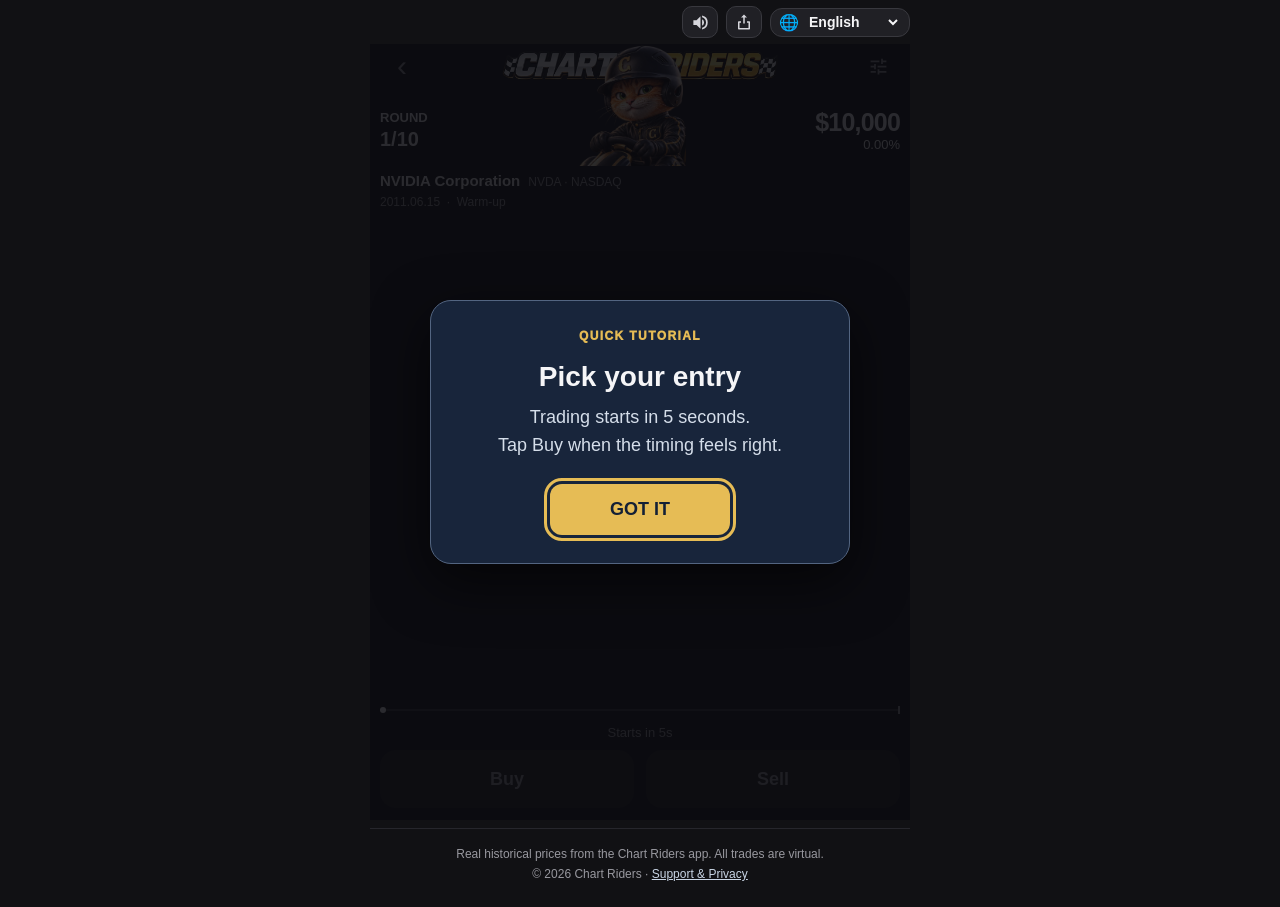
<file: index.html>
<!doctype html>
<html lang="en">
<head>
<meta charset="UTF-8">
<meta name="viewport" content="width=device-width,initial-scale=1,viewport-fit=cover">
<meta name="theme-color" content="#111114">
<meta name="build" content="3.8">
<title>Are you a born trader? | Chart Riders</title>
<meta name="description" content="Real historical charts. 6-second trades. Your tier card lives in the app.">
<meta property="og:type" content="website">
<meta property="og:site_name" content="Chart Riders">
<meta property="og:title" content="Are you a born trader?">
<meta property="og:description" content="Real historical charts. 6-second trades. Your tier card lives in the app.">
<meta property="og:url" content="https://jojo-kwon.github.io/chart-riders/">
<meta property="og:locale" content="en_US">
<meta property="og:image" content="https://jojo-kwon.github.io/chart-riders/og-en.jpg">
<meta property="og:image:width" content="1200"><meta property="og:image:height" content="630">
<meta name="twitter:title" content="Are you a born trader?">
<meta name="twitter:card" content="summary_large_image">
<meta name="twitter:image" content="https://jojo-kwon.github.io/chart-riders/og-en.jpg">
<link rel="alternate" hreflang="en" href="https://jojo-kwon.github.io/chart-riders/">
<link rel="alternate" hreflang="ko" href="https://jojo-kwon.github.io/chart-riders/ko.html">
<link rel="alternate" hreflang="ja" href="https://jojo-kwon.github.io/chart-riders/ja.html">
<link rel="alternate" hreflang="fr" href="https://jojo-kwon.github.io/chart-riders/fr.html">
<link rel="alternate" hreflang="es" href="https://jojo-kwon.github.io/chart-riders/es.html">
<link rel="alternate" hreflang="zh" href="https://jojo-kwon.github.io/chart-riders/zh.html">
<link rel="alternate" hreflang="x-default" href="https://jojo-kwon.github.io/chart-riders/">
<link rel="icon" type="image/png" sizes="32x32" href="favicon-32.png">
<link rel="apple-touch-icon" href="apple-touch-icon.png">
<link rel="preload" as="image" href="ready_closeup.webp">
<!-- Google Analytics 4. No cookie banner: visitors in the EEA, UK and Switzerland get cookieless pings only. -->
<script>
window.dataLayer=window.dataLayer||[];function gtag(){dataLayer.push(arguments);}
gtag('consent','default',{analytics_storage:'denied',ad_storage:'denied',ad_user_data:'denied',ad_personalization:'denied',
 region:['AT','BE','BG','HR','CY','CZ','DK','EE','FI','FR','DE','GR','HU','IE','IT','LV','LT','LU','MT','NL','PL','PT','RO','SK','SI','ES','SE','IS','LI','NO','GB','CH']});
gtag('consent','default',{analytics_storage:'granted',ad_storage:'denied',ad_user_data:'denied',ad_personalization:'denied'});
gtag('js',new Date());gtag('config','G-9KHX1WZWRC',{allow_google_signals:false,allow_ad_personalization_signals:false});
</script>
<script async src="https://www.googletagmanager.com/gtag/js?id=G-9KHX1WZWRC"></script>
<link rel="stylesheet" href="style.css?v=3.8">
</head>
<body>
<div class="site">
 <header class="top">
  <h1 id="headline" class="sr-only">Think You Can <em>Beat the Market?</em></h1>
  <button id="soundToggle" class="link-share" type="button" aria-label="Sound" aria-pressed="true"><svg id="soundOn" viewBox="0 0 24 24" width="19" height="19" aria-hidden="true"><path fill="currentColor" d="M3 9v6h4l5 5V4L7 9H3zm13.5 3A4.5 4.5 0 0 0 14 8v8a4.5 4.5 0 0 0 2.5-4zM14 3.2v2.1a7 7 0 0 1 0 13.4v2.1a9 9 0 0 0 0-17.6z"/></svg><svg id="soundOff" class="hide" viewBox="0 0 24 24" width="19" height="19" aria-hidden="true"><path fill="currentColor" d="M16.5 12A4.5 4.5 0 0 0 14 8v2.2l2.45 2.45c.03-.2.05-.42.05-.65zM19 12c0 .94-.2 1.82-.54 2.64l1.51 1.51A8.8 8.8 0 0 0 21 12a9 9 0 0 0-7-8.8v2.1A7 7 0 0 1 19 12zM4.27 3 3 4.27 7.73 9H3v6h4l5 5v-6.73l4.25 4.25c-.67.52-1.42.93-2.25 1.18v2.1a9 9 0 0 0 3.69-1.81L19.73 21 21 19.73l-9-9L4.27 3zM12 4 9.91 6.09 12 8.18V4z"/></svg></button>
  <button id="linkShare" class="link-share" type="button" aria-label="Share link"><svg viewBox="0 0 24 24" width="18" height="18" aria-hidden="true"><path fill="currentColor" d="M12 2l4 4h-3v8h-2V6H8l4-4zm-7 9h3v2H6v7h12v-7h-2v-2h3a1 1 0 0 1 1 1v9a1 1 0 0 1-1 1H5a1 1 0 0 1-1-1v-9a1 1 0 0 1 1-1z"/></svg></button>
  <div class="language"><label for="lang" aria-hidden="true">🌐</label>
   <select id="lang" aria-label="Language"><option value="en">English</option><option value="ko">한국어</option><option value="ja">日本語</option><option value="fr">Français</option><option value="es">Español</option><option value="zh">繁體中文</option></select>
  </div>
 </header>

 <main>
  <!-- Game: ported from the iOS game screen (lib/main.dart) -->
  <section class="game" aria-label="Chart Riders demo">
   <div class="header">
    <div class="logo-row">
     <span class="deco" aria-hidden="true">‹</span>
     <img class="game-logo" src="chart_riders_header_logo.webp" alt="Chart Riders" width="1024" height="125">
     <span class="deco" aria-hidden="true"><svg viewBox="0 0 24 24" width="21" height="21"><path fill="currentColor" d="M3 17v2h6v-2H3zM3 5v2h10V5H3zm10 16v-2h8v-2h-8v-2h-2v6h2zM7 9v2H3v2h4v2h2V9H7zm14 4v-2H11v2h10zm-6-4h2V7h4V5h-4V3h-2v6z"/></svg></span>
    </div>
    <div class="hud-row">
     <div class="hud-round"><small id="roundLabel">ROUND</small><strong>1/10</strong></div>
     <div class="hud-balance"><strong id="nativeBalance">$10,000</strong><span id="nativeReturn">0.00%</span></div>
    </div>
    <img id="rider" class="rider" src="ready_closeup.webp" alt="" width="600" height="650">
   </div>
   <div class="stock-line"><span id="stockName" class="stock-name">—</span><span id="stockMeta" class="stock-meta"></span></div>
   <div id="dateLine" class="date-line">—</div>
   <div class="chart"><canvas id="chart" role="img" aria-label="Candlestick chart"></canvas></div>
   <div class="track" aria-hidden="true"><i class="track-base"></i><i id="trackFill" class="track-fill"></i><i class="track-flag"></i><i id="trackDot" class="track-dot"></i></div>
   <div id="status" class="status">—</div>
   <div class="actions">
    <div id="tradeRow" class="trade-row">
     <button id="buy" class="action buy" disabled data-t="buy">Buy</button>
     <button id="sell" class="action sell" disabled data-t="sell">Sell</button>
    </div>
    <button id="nextBtn" class="action next hide" data-t="viewResults">View Results</button>
   </div>

   <!-- finish card + falling emoji (pointer-transparent, chart keeps running behind after a manual sell) -->
   <div id="finish" class="finish hide" aria-live="polite">
    <div id="emoji" class="emoji-field"></div>
    <div id="finishCard" class="finish-card">
     <div id="finishLabel" class="finish-label"></div>
     <div id="finishAmount" class="finish-amount"></div>
     <div id="finishPct" class="finish-pct"></div>
     <div id="finishBalance" class="finish-balance"></div>
     <div id="finishNote" class="finish-note hide"></div>
    </div>
   </div>

   <!-- pause (tab hidden / app switched) -->
   <div id="pauseOverlay" class="pause hide">
    <div class="pause-card" role="dialog" aria-modal="true" aria-labelledby="pauseTitle">
     <svg viewBox="0 0 24 24" width="30" height="30" aria-hidden="true"><path fill="currentColor" d="M6 19h4V5H6v14zm8-14v14h4V5h-4z"/></svg>
     <h3 id="pauseTitle" data-t="paused">Paused</h3>
     <p data-t="pauseBody">Your position and race timing are frozen.</p>
     <button id="resume" class="resume" data-t="resume">Resume</button>
    </div>
   </div>

   <!-- web tutorial -->
   <div id="overlay" class="overlay hide">
    <div class="dialog" role="dialog" aria-modal="true" aria-labelledby="modalTitle">
     <div class="dialog-pill" data-t="tutorial">QUICK TUTORIAL</div>
     <h3 id="modalTitle"></h3>
     <p id="modalMessage"></p>
     <button id="advance" class="primary"></button>
    </div>
   </div>
  </section>

  <!-- Result: brag card → hidden IQ → install / challenge a friend -->
  <section id="result" class="result hide" aria-live="polite">
   <div class="r-hero">
    <img class="r-logo heartbeat" src="chart_riders_header_logo.webp?v=3.8" alt="Chart Riders" width="1024" height="125">
    <img id="resultRider" class="r-rider" src="ready_closeup.webp?v=3.8" alt="" width="600" height="650">
   </div>
   <div id="verdict" class="verdict"></div>
   <div id="resultPercent" class="result-percent">+0.00%</div>
   <div class="r-money"><span id="resultBalance">$10,000</span><span id="resultPnl" class="r-pnl"></span></div>

   <div class="r-card">
    <div class="r-card-head"><b id="rStock"></b><span id="rPeriod"></span></div>
    <div class="r-chart"><canvas id="miniChart" role="img" aria-label="Round chart"></canvas></div>
    <div class="r-stats"><span><small data-t="holdLabel">Buy &amp; hold</small> <b id="rHold">—</b></span><span><small data-t="bestLabel">Perfect timing</small> <b id="rBest">—</b></span></div>
   </div>

   <div class="cards" aria-label="Trading card tiers">
    <div class="cards-head"><b data-t="cardTitle">Your Trading Card</b><span data-t="cardSub">26 tiers. Finish 10 rounds in the app to get yours.</span></div>
    <div id="cardFan" class="card-fan"></div>
   </div>

   <div class="download">
    <div id="storeButtons" class="store-buttons">
     <a id="iosLink" class="store" href="#" aria-label="Download on the App Store">
      <svg class="store-icon" viewBox="0 0 24 24" aria-hidden="true"><path fill="currentColor" d="M12.152 6.896c-.948 0-2.415-1.078-3.96-1.04-2.04.027-3.91 1.183-4.961 3.014-2.117 3.675-.546 9.103 1.519 12.09 1.013 1.454 2.208 3.09 3.792 3.039 1.52-.065 2.09-.987 3.935-.987 1.831 0 2.35.987 3.96.948 1.637-.026 2.676-1.48 3.676-2.948 1.156-1.688 1.636-3.325 1.662-3.415-.039-.013-3.182-1.221-3.22-4.857-.026-3.04 2.48-4.494 2.597-4.559-1.429-2.09-3.623-2.324-4.39-2.376-2-.156-3.675 1.09-4.61 1.09zM15.53 3.83c.843-1.012 1.4-2.427 1.245-3.83-1.207.052-2.662.805-3.532 1.818-.78.896-1.454 2.338-1.273 3.714 1.338.104 2.715-.688 3.559-1.701"/></svg>
      <span class="store-text"><small data-t="cardCta">Get my card in the app</small><b>App Store</b></span>
     </a>
     <a id="androidLink" class="store" href="#" aria-label="Get it on Google Play">
      <svg class="store-icon" viewBox="0 0 24 24" aria-hidden="true"><path fill="currentColor" d="M6 3.6c0-1.1 1.2-1.8 2.2-1.2l13 8.4c.9.6.9 1.9 0 2.4l-13 8.4C7.2 22.2 6 21.5 6 20.4z"/></svg>
      <span class="store-text"><small data-t="cardCta">Get my card in the app</small><b>Google Play</b></span>
     </a>
    </div>
    <p id="storeNotice" class="notice hide" data-t="storeNotice">Store link is not ready yet.</p>
    <div class="after-actions">
     <button id="share" class="share-btn" type="button">
      <svg viewBox="0 0 24 24" width="22" height="22" aria-hidden="true"><path fill="currentColor" d="M12 2l4 4h-3v8h-2V6H8l4-4zm-7 9h3v2H6v7h12v-7h-2v-2h3a1 1 0 0 1 1 1v9a1 1 0 0 1-1 1H5a1 1 0 0 1-1-1v-9a1 1 0 0 1 1-1z"/></svg>
      <span data-t="challenge">Challenge a friend</span>
     </button>
     <button id="replay" class="ghost" type="button" data-t="replay">PLAY AGAIN</button>
    </div>
   </div>
  </section>
 </main>

 <footer class="footer">
  <p data-t="disclaimer">Real historical prices from the Chart Riders app. All trades are virtual.</p>
  <p>© 2026 Chart Riders · <a id="supportLink" href="#" data-t="support">Support &amp; Privacy</a></p>
 </footer>
</div>
<div id="toast" class="toast" role="status" aria-live="polite"></div>
<script src="historical-data.js?v=3.8"></script>
<script src="i18n.js?v=3.8"></script>
<script src="config.js?v=3.8"></script>
<script src="sound.js?v=3.8"></script>
<script src="chart.js?v=3.8"></script>
<script src="app.js?v=3.8"></script>
</body>
</html>
</file>
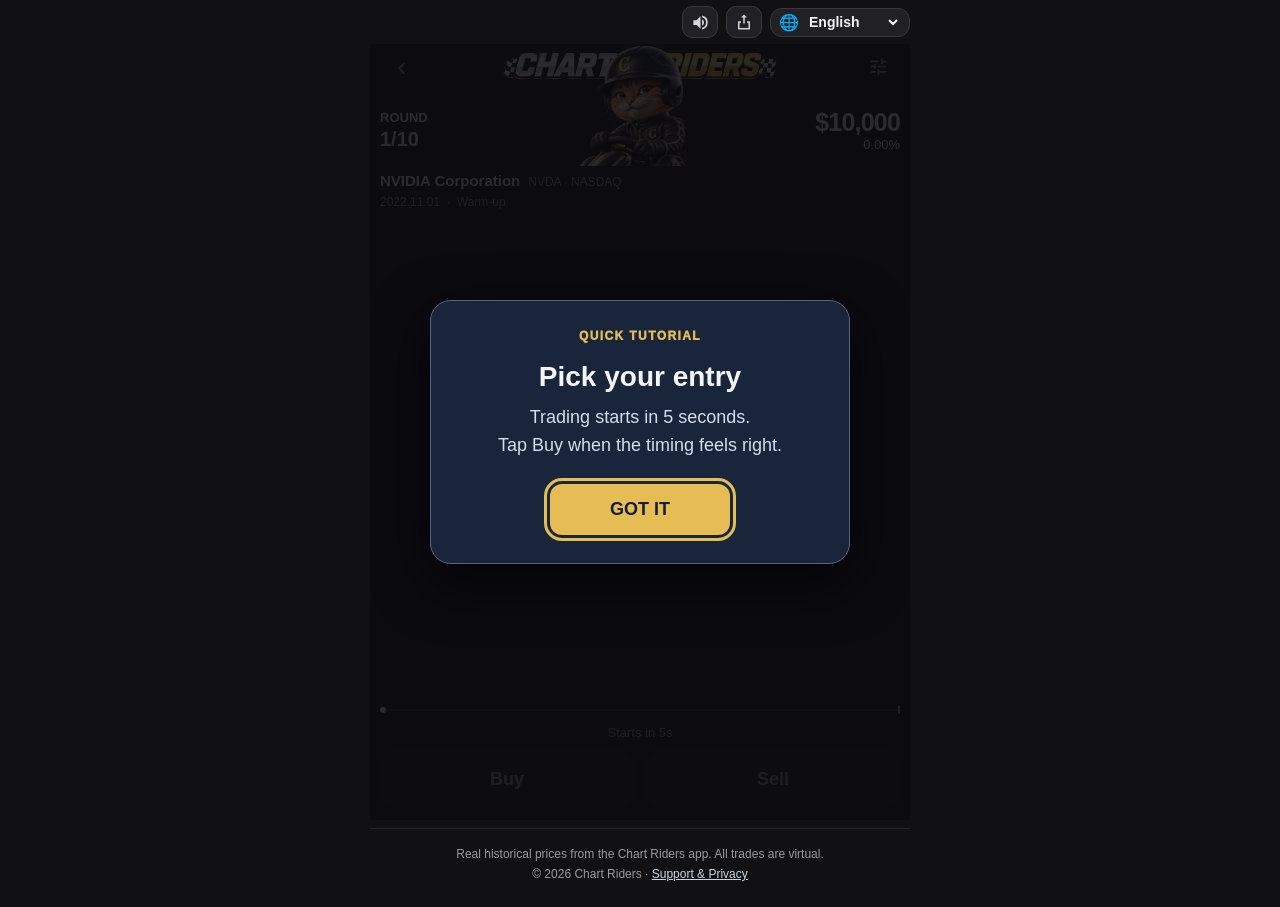
<file: es.html>
<!doctype html>
<html lang="es">
<head>
<meta charset="UTF-8">
<meta name="viewport" content="width=device-width,initial-scale=1,viewport-fit=cover">
<meta name="theme-color" content="#111114">
<meta name="build" content="3.8">
<title>¿Naciste para el trading? | Chart Riders</title>
<meta name="description" content="Gráficos históricos reales. Trades de 6 segundos. Tu carta de nivel está en la app.">
<meta property="og:type" content="website">
<meta property="og:site_name" content="Chart Riders">
<meta property="og:title" content="¿Naciste para el trading?">
<meta property="og:description" content="Gráficos históricos reales. Trades de 6 segundos. Tu carta de nivel está en la app.">
<meta property="og:url" content="https://jojo-kwon.github.io/chart-riders/es.html">
<meta property="og:locale" content="es_ES">
<meta property="og:image" content="https://jojo-kwon.github.io/chart-riders/og-es.jpg">
<meta property="og:image:width" content="1200"><meta property="og:image:height" content="630">
<meta name="twitter:title" content="¿Naciste para el trading?">
<meta name="twitter:card" content="summary_large_image">
<meta name="twitter:image" content="https://jojo-kwon.github.io/chart-riders/og-es.jpg">
<link rel="alternate" hreflang="en" href="https://jojo-kwon.github.io/chart-riders/">
<link rel="alternate" hreflang="ko" href="https://jojo-kwon.github.io/chart-riders/ko.html">
<link rel="alternate" hreflang="ja" href="https://jojo-kwon.github.io/chart-riders/ja.html">
<link rel="alternate" hreflang="fr" href="https://jojo-kwon.github.io/chart-riders/fr.html">
<link rel="alternate" hreflang="es" href="https://jojo-kwon.github.io/chart-riders/es.html">
<link rel="alternate" hreflang="zh" href="https://jojo-kwon.github.io/chart-riders/zh.html">
<link rel="alternate" hreflang="x-default" href="https://jojo-kwon.github.io/chart-riders/">
<link rel="icon" type="image/png" sizes="32x32" href="favicon-32.png">
<link rel="apple-touch-icon" href="apple-touch-icon.png">
<link rel="preload" as="image" href="ready_closeup.webp">
<!-- Google Analytics 4. No cookie banner: visitors in the EEA, UK and Switzerland get cookieless pings only. -->
<script>
window.dataLayer=window.dataLayer||[];function gtag(){dataLayer.push(arguments);}
gtag('consent','default',{analytics_storage:'denied',ad_storage:'denied',ad_user_data:'denied',ad_personalization:'denied',
 region:['AT','BE','BG','HR','CY','CZ','DK','EE','FI','FR','DE','GR','HU','IE','IT','LV','LT','LU','MT','NL','PL','PT','RO','SK','SI','ES','SE','IS','LI','NO','GB','CH']});
gtag('consent','default',{analytics_storage:'granted',ad_storage:'denied',ad_user_data:'denied',ad_personalization:'denied'});
gtag('js',new Date());gtag('config','G-9KHX1WZWRC',{allow_google_signals:false,allow_ad_personalization_signals:false});
</script>
<script async src="https://www.googletagmanager.com/gtag/js?id=G-9KHX1WZWRC"></script>
<link rel="stylesheet" href="style.css?v=3.8">
</head>
<body>
<div class="site">
 <header class="top">
  <h1 id="headline" class="sr-only">Think You Can <em>Beat the Market?</em></h1>
  <button id="soundToggle" class="link-share" type="button" aria-label="Sound" aria-pressed="true"><svg id="soundOn" viewBox="0 0 24 24" width="19" height="19" aria-hidden="true"><path fill="currentColor" d="M3 9v6h4l5 5V4L7 9H3zm13.5 3A4.5 4.5 0 0 0 14 8v8a4.5 4.5 0 0 0 2.5-4zM14 3.2v2.1a7 7 0 0 1 0 13.4v2.1a9 9 0 0 0 0-17.6z"/></svg><svg id="soundOff" class="hide" viewBox="0 0 24 24" width="19" height="19" aria-hidden="true"><path fill="currentColor" d="M16.5 12A4.5 4.5 0 0 0 14 8v2.2l2.45 2.45c.03-.2.05-.42.05-.65zM19 12c0 .94-.2 1.82-.54 2.64l1.51 1.51A8.8 8.8 0 0 0 21 12a9 9 0 0 0-7-8.8v2.1A7 7 0 0 1 19 12zM4.27 3 3 4.27 7.73 9H3v6h4l5 5v-6.73l4.25 4.25c-.67.52-1.42.93-2.25 1.18v2.1a9 9 0 0 0 3.69-1.81L19.73 21 21 19.73l-9-9L4.27 3zM12 4 9.91 6.09 12 8.18V4z"/></svg></button>
  <button id="linkShare" class="link-share" type="button" aria-label="Share link"><svg viewBox="0 0 24 24" width="18" height="18" aria-hidden="true"><path fill="currentColor" d="M12 2l4 4h-3v8h-2V6H8l4-4zm-7 9h3v2H6v7h12v-7h-2v-2h3a1 1 0 0 1 1 1v9a1 1 0 0 1-1 1H5a1 1 0 0 1-1-1v-9a1 1 0 0 1 1-1z"/></svg></button>
  <div class="language"><label for="lang" aria-hidden="true">🌐</label>
   <select id="lang" aria-label="Language"><option value="en">English</option><option value="ko">한국어</option><option value="ja">日本語</option><option value="fr">Français</option><option value="es">Español</option><option value="zh">繁體中文</option></select>
  </div>
 </header>

 <main>
  <!-- Game: ported from the iOS game screen (lib/main.dart) -->
  <section class="game" aria-label="Chart Riders demo">
   <div class="header">
    <div class="logo-row">
     <span class="deco" aria-hidden="true">‹</span>
     <img class="game-logo" src="chart_riders_header_logo.webp" alt="Chart Riders" width="1024" height="125">
     <span class="deco" aria-hidden="true"><svg viewBox="0 0 24 24" width="21" height="21"><path fill="currentColor" d="M3 17v2h6v-2H3zM3 5v2h10V5H3zm10 16v-2h8v-2h-8v-2h-2v6h2zM7 9v2H3v2h4v2h2V9H7zm14 4v-2H11v2h10zm-6-4h2V7h4V5h-4V3h-2v6z"/></svg></span>
    </div>
    <div class="hud-row">
     <div class="hud-round"><small id="roundLabel">ROUND</small><strong>1/10</strong></div>
     <div class="hud-balance"><strong id="nativeBalance">$10,000</strong><span id="nativeReturn">0.00%</span></div>
    </div>
    <img id="rider" class="rider" src="ready_closeup.webp" alt="" width="600" height="650">
   </div>
   <div class="stock-line"><span id="stockName" class="stock-name">—</span><span id="stockMeta" class="stock-meta"></span></div>
   <div id="dateLine" class="date-line">—</div>
   <div class="chart"><canvas id="chart" role="img" aria-label="Candlestick chart"></canvas></div>
   <div class="track" aria-hidden="true"><i class="track-base"></i><i id="trackFill" class="track-fill"></i><i class="track-flag"></i><i id="trackDot" class="track-dot"></i></div>
   <div id="status" class="status">—</div>
   <div class="actions">
    <div id="tradeRow" class="trade-row">
     <button id="buy" class="action buy" disabled data-t="buy">Buy</button>
     <button id="sell" class="action sell" disabled data-t="sell">Sell</button>
    </div>
    <button id="nextBtn" class="action next hide" data-t="viewResults">View Results</button>
   </div>

   <!-- finish card + falling emoji (pointer-transparent, chart keeps running behind after a manual sell) -->
   <div id="finish" class="finish hide" aria-live="polite">
    <div id="emoji" class="emoji-field"></div>
    <div id="finishCard" class="finish-card">
     <div id="finishLabel" class="finish-label"></div>
     <div id="finishAmount" class="finish-amount"></div>
     <div id="finishPct" class="finish-pct"></div>
     <div id="finishBalance" class="finish-balance"></div>
     <div id="finishNote" class="finish-note hide"></div>
    </div>
   </div>

   <!-- pause (tab hidden / app switched) -->
   <div id="pauseOverlay" class="pause hide">
    <div class="pause-card" role="dialog" aria-modal="true" aria-labelledby="pauseTitle">
     <svg viewBox="0 0 24 24" width="30" height="30" aria-hidden="true"><path fill="currentColor" d="M6 19h4V5H6v14zm8-14v14h4V5h-4z"/></svg>
     <h3 id="pauseTitle" data-t="paused">Paused</h3>
     <p data-t="pauseBody">Your position and race timing are frozen.</p>
     <button id="resume" class="resume" data-t="resume">Resume</button>
    </div>
   </div>

   <!-- web tutorial -->
   <div id="overlay" class="overlay hide">
    <div class="dialog" role="dialog" aria-modal="true" aria-labelledby="modalTitle">
     <div class="dialog-pill" data-t="tutorial">QUICK TUTORIAL</div>
     <h3 id="modalTitle"></h3>
     <p id="modalMessage"></p>
     <button id="advance" class="primary"></button>
    </div>
   </div>
  </section>

  <!-- Result: brag card → hidden IQ → install / challenge a friend -->
  <section id="result" class="result hide" aria-live="polite">
   <div class="r-hero">
    <img class="r-logo heartbeat" src="chart_riders_header_logo.webp?v=3.8" alt="Chart Riders" width="1024" height="125">
    <img id="resultRider" class="r-rider" src="ready_closeup.webp?v=3.8" alt="" width="600" height="650">
   </div>
   <div id="verdict" class="verdict"></div>
   <div id="resultPercent" class="result-percent">+0.00%</div>
   <div class="r-money"><span id="resultBalance">$10,000</span><span id="resultPnl" class="r-pnl"></span></div>

   <div class="r-card">
    <div class="r-card-head"><b id="rStock"></b><span id="rPeriod"></span></div>
    <div class="r-chart"><canvas id="miniChart" role="img" aria-label="Round chart"></canvas></div>
    <div class="r-stats"><span><small data-t="holdLabel">Buy &amp; hold</small> <b id="rHold">—</b></span><span><small data-t="bestLabel">Perfect timing</small> <b id="rBest">—</b></span></div>
   </div>

   <div class="cards" aria-label="Trading card tiers">
    <div class="cards-head"><b data-t="cardTitle">Your Trading Card</b><span data-t="cardSub">26 tiers. Finish 10 rounds in the app to get yours.</span></div>
    <div id="cardFan" class="card-fan"></div>
   </div>

   <div class="download">
    <div id="storeButtons" class="store-buttons">
     <a id="iosLink" class="store" href="#" aria-label="Download on the App Store">
      <svg class="store-icon" viewBox="0 0 24 24" aria-hidden="true"><path fill="currentColor" d="M12.152 6.896c-.948 0-2.415-1.078-3.96-1.04-2.04.027-3.91 1.183-4.961 3.014-2.117 3.675-.546 9.103 1.519 12.09 1.013 1.454 2.208 3.09 3.792 3.039 1.52-.065 2.09-.987 3.935-.987 1.831 0 2.35.987 3.96.948 1.637-.026 2.676-1.48 3.676-2.948 1.156-1.688 1.636-3.325 1.662-3.415-.039-.013-3.182-1.221-3.22-4.857-.026-3.04 2.48-4.494 2.597-4.559-1.429-2.09-3.623-2.324-4.39-2.376-2-.156-3.675 1.09-4.61 1.09zM15.53 3.83c.843-1.012 1.4-2.427 1.245-3.83-1.207.052-2.662.805-3.532 1.818-.78.896-1.454 2.338-1.273 3.714 1.338.104 2.715-.688 3.559-1.701"/></svg>
      <span class="store-text"><small data-t="cardCta">Get my card in the app</small><b>App Store</b></span>
     </a>
     <a id="androidLink" class="store" href="#" aria-label="Get it on Google Play">
      <svg class="store-icon" viewBox="0 0 24 24" aria-hidden="true"><path fill="currentColor" d="M6 3.6c0-1.1 1.2-1.8 2.2-1.2l13 8.4c.9.6.9 1.9 0 2.4l-13 8.4C7.2 22.2 6 21.5 6 20.4z"/></svg>
      <span class="store-text"><small data-t="cardCta">Get my card in the app</small><b>Google Play</b></span>
     </a>
    </div>
    <p id="storeNotice" class="notice hide" data-t="storeNotice">Store link is not ready yet.</p>
    <div class="after-actions">
     <button id="share" class="share-btn" type="button">
      <svg viewBox="0 0 24 24" width="22" height="22" aria-hidden="true"><path fill="currentColor" d="M12 2l4 4h-3v8h-2V6H8l4-4zm-7 9h3v2H6v7h12v-7h-2v-2h3a1 1 0 0 1 1 1v9a1 1 0 0 1-1 1H5a1 1 0 0 1-1-1v-9a1 1 0 0 1 1-1z"/></svg>
      <span data-t="challenge">Challenge a friend</span>
     </button>
     <button id="replay" class="ghost" type="button" data-t="replay">PLAY AGAIN</button>
    </div>
   </div>
  </section>
 </main>

 <footer class="footer">
  <p data-t="disclaimer">Real historical prices from the Chart Riders app. All trades are virtual.</p>
  <p>© 2026 Chart Riders · <a id="supportLink" href="#" data-t="support">Support &amp; Privacy</a></p>
 </footer>
</div>
<div id="toast" class="toast" role="status" aria-live="polite"></div>
<script src="historical-data.js?v=3.8"></script>
<script src="i18n.js?v=3.8"></script>
<script src="config.js?v=3.8"></script>
<script src="sound.js?v=3.8"></script>
<script src="chart.js?v=3.8"></script>
<script src="app.js?v=3.8"></script>
</body>
</html>
</file>
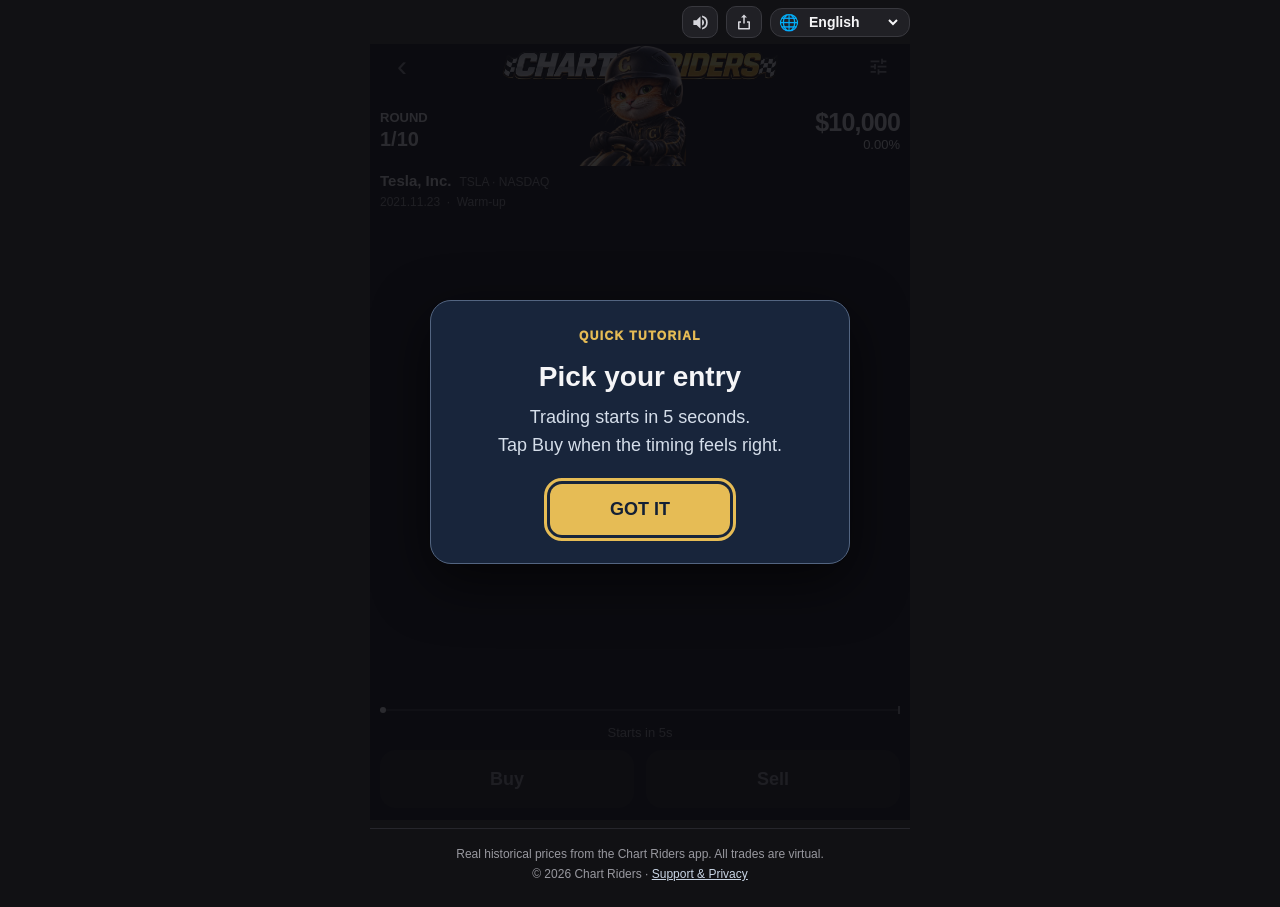
<file: fr.html>
<!doctype html>
<html lang="fr">
<head>
<meta charset="UTF-8">
<meta name="viewport" content="width=device-width,initial-scale=1,viewport-fit=cover">
<meta name="theme-color" content="#111114">
<meta name="build" content="3.8">
<title>Es-tu un trader né ? | Chart Riders</title>
<meta name="description" content="De vrais graphiques historiques. Des trades de 6 secondes. Ta carte de rang t’attend dans l’app.">
<meta property="og:type" content="website">
<meta property="og:site_name" content="Chart Riders">
<meta property="og:title" content="Es-tu un trader né ?">
<meta property="og:description" content="De vrais graphiques historiques. Des trades de 6 secondes. Ta carte de rang t’attend dans l’app.">
<meta property="og:url" content="https://jojo-kwon.github.io/chart-riders/fr.html">
<meta property="og:locale" content="fr_FR">
<meta property="og:image" content="https://jojo-kwon.github.io/chart-riders/og-fr.jpg">
<meta property="og:image:width" content="1200"><meta property="og:image:height" content="630">
<meta name="twitter:title" content="Es-tu un trader né ?">
<meta name="twitter:card" content="summary_large_image">
<meta name="twitter:image" content="https://jojo-kwon.github.io/chart-riders/og-fr.jpg">
<link rel="alternate" hreflang="en" href="https://jojo-kwon.github.io/chart-riders/">
<link rel="alternate" hreflang="ko" href="https://jojo-kwon.github.io/chart-riders/ko.html">
<link rel="alternate" hreflang="ja" href="https://jojo-kwon.github.io/chart-riders/ja.html">
<link rel="alternate" hreflang="fr" href="https://jojo-kwon.github.io/chart-riders/fr.html">
<link rel="alternate" hreflang="es" href="https://jojo-kwon.github.io/chart-riders/es.html">
<link rel="alternate" hreflang="zh" href="https://jojo-kwon.github.io/chart-riders/zh.html">
<link rel="alternate" hreflang="x-default" href="https://jojo-kwon.github.io/chart-riders/">
<link rel="icon" type="image/png" sizes="32x32" href="favicon-32.png">
<link rel="apple-touch-icon" href="apple-touch-icon.png">
<link rel="preload" as="image" href="ready_closeup.webp">
<!-- Google Analytics 4. No cookie banner: visitors in the EEA, UK and Switzerland get cookieless pings only. -->
<script>
window.dataLayer=window.dataLayer||[];function gtag(){dataLayer.push(arguments);}
gtag('consent','default',{analytics_storage:'denied',ad_storage:'denied',ad_user_data:'denied',ad_personalization:'denied',
 region:['AT','BE','BG','HR','CY','CZ','DK','EE','FI','FR','DE','GR','HU','IE','IT','LV','LT','LU','MT','NL','PL','PT','RO','SK','SI','ES','SE','IS','LI','NO','GB','CH']});
gtag('consent','default',{analytics_storage:'granted',ad_storage:'denied',ad_user_data:'denied',ad_personalization:'denied'});
gtag('js',new Date());gtag('config','G-9KHX1WZWRC',{allow_google_signals:false,allow_ad_personalization_signals:false});
</script>
<script async src="https://www.googletagmanager.com/gtag/js?id=G-9KHX1WZWRC"></script>
<link rel="stylesheet" href="style.css?v=3.8">
</head>
<body>
<div class="site">
 <header class="top">
  <h1 id="headline" class="sr-only">Think You Can <em>Beat the Market?</em></h1>
  <button id="soundToggle" class="link-share" type="button" aria-label="Sound" aria-pressed="true"><svg id="soundOn" viewBox="0 0 24 24" width="19" height="19" aria-hidden="true"><path fill="currentColor" d="M3 9v6h4l5 5V4L7 9H3zm13.5 3A4.5 4.5 0 0 0 14 8v8a4.5 4.5 0 0 0 2.5-4zM14 3.2v2.1a7 7 0 0 1 0 13.4v2.1a9 9 0 0 0 0-17.6z"/></svg><svg id="soundOff" class="hide" viewBox="0 0 24 24" width="19" height="19" aria-hidden="true"><path fill="currentColor" d="M16.5 12A4.5 4.5 0 0 0 14 8v2.2l2.45 2.45c.03-.2.05-.42.05-.65zM19 12c0 .94-.2 1.82-.54 2.64l1.51 1.51A8.8 8.8 0 0 0 21 12a9 9 0 0 0-7-8.8v2.1A7 7 0 0 1 19 12zM4.27 3 3 4.27 7.73 9H3v6h4l5 5v-6.73l4.25 4.25c-.67.52-1.42.93-2.25 1.18v2.1a9 9 0 0 0 3.69-1.81L19.73 21 21 19.73l-9-9L4.27 3zM12 4 9.91 6.09 12 8.18V4z"/></svg></button>
  <button id="linkShare" class="link-share" type="button" aria-label="Share link"><svg viewBox="0 0 24 24" width="18" height="18" aria-hidden="true"><path fill="currentColor" d="M12 2l4 4h-3v8h-2V6H8l4-4zm-7 9h3v2H6v7h12v-7h-2v-2h3a1 1 0 0 1 1 1v9a1 1 0 0 1-1 1H5a1 1 0 0 1-1-1v-9a1 1 0 0 1 1-1z"/></svg></button>
  <div class="language"><label for="lang" aria-hidden="true">🌐</label>
   <select id="lang" aria-label="Language"><option value="en">English</option><option value="ko">한국어</option><option value="ja">日本語</option><option value="fr">Français</option><option value="es">Español</option><option value="zh">繁體中文</option></select>
  </div>
 </header>

 <main>
  <!-- Game: ported from the iOS game screen (lib/main.dart) -->
  <section class="game" aria-label="Chart Riders demo">
   <div class="header">
    <div class="logo-row">
     <span class="deco" aria-hidden="true">‹</span>
     <img class="game-logo" src="chart_riders_header_logo.webp" alt="Chart Riders" width="1024" height="125">
     <span class="deco" aria-hidden="true"><svg viewBox="0 0 24 24" width="21" height="21"><path fill="currentColor" d="M3 17v2h6v-2H3zM3 5v2h10V5H3zm10 16v-2h8v-2h-8v-2h-2v6h2zM7 9v2H3v2h4v2h2V9H7zm14 4v-2H11v2h10zm-6-4h2V7h4V5h-4V3h-2v6z"/></svg></span>
    </div>
    <div class="hud-row">
     <div class="hud-round"><small id="roundLabel">ROUND</small><strong>1/10</strong></div>
     <div class="hud-balance"><strong id="nativeBalance">$10,000</strong><span id="nativeReturn">0.00%</span></div>
    </div>
    <img id="rider" class="rider" src="ready_closeup.webp" alt="" width="600" height="650">
   </div>
   <div class="stock-line"><span id="stockName" class="stock-name">—</span><span id="stockMeta" class="stock-meta"></span></div>
   <div id="dateLine" class="date-line">—</div>
   <div class="chart"><canvas id="chart" role="img" aria-label="Candlestick chart"></canvas></div>
   <div class="track" aria-hidden="true"><i class="track-base"></i><i id="trackFill" class="track-fill"></i><i class="track-flag"></i><i id="trackDot" class="track-dot"></i></div>
   <div id="status" class="status">—</div>
   <div class="actions">
    <div id="tradeRow" class="trade-row">
     <button id="buy" class="action buy" disabled data-t="buy">Buy</button>
     <button id="sell" class="action sell" disabled data-t="sell">Sell</button>
    </div>
    <button id="nextBtn" class="action next hide" data-t="viewResults">View Results</button>
   </div>

   <!-- finish card + falling emoji (pointer-transparent, chart keeps running behind after a manual sell) -->
   <div id="finish" class="finish hide" aria-live="polite">
    <div id="emoji" class="emoji-field"></div>
    <div id="finishCard" class="finish-card">
     <div id="finishLabel" class="finish-label"></div>
     <div id="finishAmount" class="finish-amount"></div>
     <div id="finishPct" class="finish-pct"></div>
     <div id="finishBalance" class="finish-balance"></div>
     <div id="finishNote" class="finish-note hide"></div>
    </div>
   </div>

   <!-- pause (tab hidden / app switched) -->
   <div id="pauseOverlay" class="pause hide">
    <div class="pause-card" role="dialog" aria-modal="true" aria-labelledby="pauseTitle">
     <svg viewBox="0 0 24 24" width="30" height="30" aria-hidden="true"><path fill="currentColor" d="M6 19h4V5H6v14zm8-14v14h4V5h-4z"/></svg>
     <h3 id="pauseTitle" data-t="paused">Paused</h3>
     <p data-t="pauseBody">Your position and race timing are frozen.</p>
     <button id="resume" class="resume" data-t="resume">Resume</button>
    </div>
   </div>

   <!-- web tutorial -->
   <div id="overlay" class="overlay hide">
    <div class="dialog" role="dialog" aria-modal="true" aria-labelledby="modalTitle">
     <div class="dialog-pill" data-t="tutorial">QUICK TUTORIAL</div>
     <h3 id="modalTitle"></h3>
     <p id="modalMessage"></p>
     <button id="advance" class="primary"></button>
    </div>
   </div>
  </section>

  <!-- Result: brag card → hidden IQ → install / challenge a friend -->
  <section id="result" class="result hide" aria-live="polite">
   <div class="r-hero">
    <img class="r-logo heartbeat" src="chart_riders_header_logo.webp?v=3.8" alt="Chart Riders" width="1024" height="125">
    <img id="resultRider" class="r-rider" src="ready_closeup.webp?v=3.8" alt="" width="600" height="650">
   </div>
   <div id="verdict" class="verdict"></div>
   <div id="resultPercent" class="result-percent">+0.00%</div>
   <div class="r-money"><span id="resultBalance">$10,000</span><span id="resultPnl" class="r-pnl"></span></div>

   <div class="r-card">
    <div class="r-card-head"><b id="rStock"></b><span id="rPeriod"></span></div>
    <div class="r-chart"><canvas id="miniChart" role="img" aria-label="Round chart"></canvas></div>
    <div class="r-stats"><span><small data-t="holdLabel">Buy &amp; hold</small> <b id="rHold">—</b></span><span><small data-t="bestLabel">Perfect timing</small> <b id="rBest">—</b></span></div>
   </div>

   <div class="cards" aria-label="Trading card tiers">
    <div class="cards-head"><b data-t="cardTitle">Your Trading Card</b><span data-t="cardSub">26 tiers. Finish 10 rounds in the app to get yours.</span></div>
    <div id="cardFan" class="card-fan"></div>
   </div>

   <div class="download">
    <div id="storeButtons" class="store-buttons">
     <a id="iosLink" class="store" href="#" aria-label="Download on the App Store">
      <svg class="store-icon" viewBox="0 0 24 24" aria-hidden="true"><path fill="currentColor" d="M12.152 6.896c-.948 0-2.415-1.078-3.96-1.04-2.04.027-3.91 1.183-4.961 3.014-2.117 3.675-.546 9.103 1.519 12.09 1.013 1.454 2.208 3.09 3.792 3.039 1.52-.065 2.09-.987 3.935-.987 1.831 0 2.35.987 3.96.948 1.637-.026 2.676-1.48 3.676-2.948 1.156-1.688 1.636-3.325 1.662-3.415-.039-.013-3.182-1.221-3.22-4.857-.026-3.04 2.48-4.494 2.597-4.559-1.429-2.09-3.623-2.324-4.39-2.376-2-.156-3.675 1.09-4.61 1.09zM15.53 3.83c.843-1.012 1.4-2.427 1.245-3.83-1.207.052-2.662.805-3.532 1.818-.78.896-1.454 2.338-1.273 3.714 1.338.104 2.715-.688 3.559-1.701"/></svg>
      <span class="store-text"><small data-t="cardCta">Get my card in the app</small><b>App Store</b></span>
     </a>
     <a id="androidLink" class="store" href="#" aria-label="Get it on Google Play">
      <svg class="store-icon" viewBox="0 0 24 24" aria-hidden="true"><path fill="currentColor" d="M6 3.6c0-1.1 1.2-1.8 2.2-1.2l13 8.4c.9.6.9 1.9 0 2.4l-13 8.4C7.2 22.2 6 21.5 6 20.4z"/></svg>
      <span class="store-text"><small data-t="cardCta">Get my card in the app</small><b>Google Play</b></span>
     </a>
    </div>
    <p id="storeNotice" class="notice hide" data-t="storeNotice">Store link is not ready yet.</p>
    <div class="after-actions">
     <button id="share" class="share-btn" type="button">
      <svg viewBox="0 0 24 24" width="22" height="22" aria-hidden="true"><path fill="currentColor" d="M12 2l4 4h-3v8h-2V6H8l4-4zm-7 9h3v2H6v7h12v-7h-2v-2h3a1 1 0 0 1 1 1v9a1 1 0 0 1-1 1H5a1 1 0 0 1-1-1v-9a1 1 0 0 1 1-1z"/></svg>
      <span data-t="challenge">Challenge a friend</span>
     </button>
     <button id="replay" class="ghost" type="button" data-t="replay">PLAY AGAIN</button>
    </div>
   </div>
  </section>
 </main>

 <footer class="footer">
  <p data-t="disclaimer">Real historical prices from the Chart Riders app. All trades are virtual.</p>
  <p>© 2026 Chart Riders · <a id="supportLink" href="#" data-t="support">Support &amp; Privacy</a></p>
 </footer>
</div>
<div id="toast" class="toast" role="status" aria-live="polite"></div>
<script src="historical-data.js?v=3.8"></script>
<script src="i18n.js?v=3.8"></script>
<script src="config.js?v=3.8"></script>
<script src="sound.js?v=3.8"></script>
<script src="chart.js?v=3.8"></script>
<script src="app.js?v=3.8"></script>
</body>
</html>
</file>
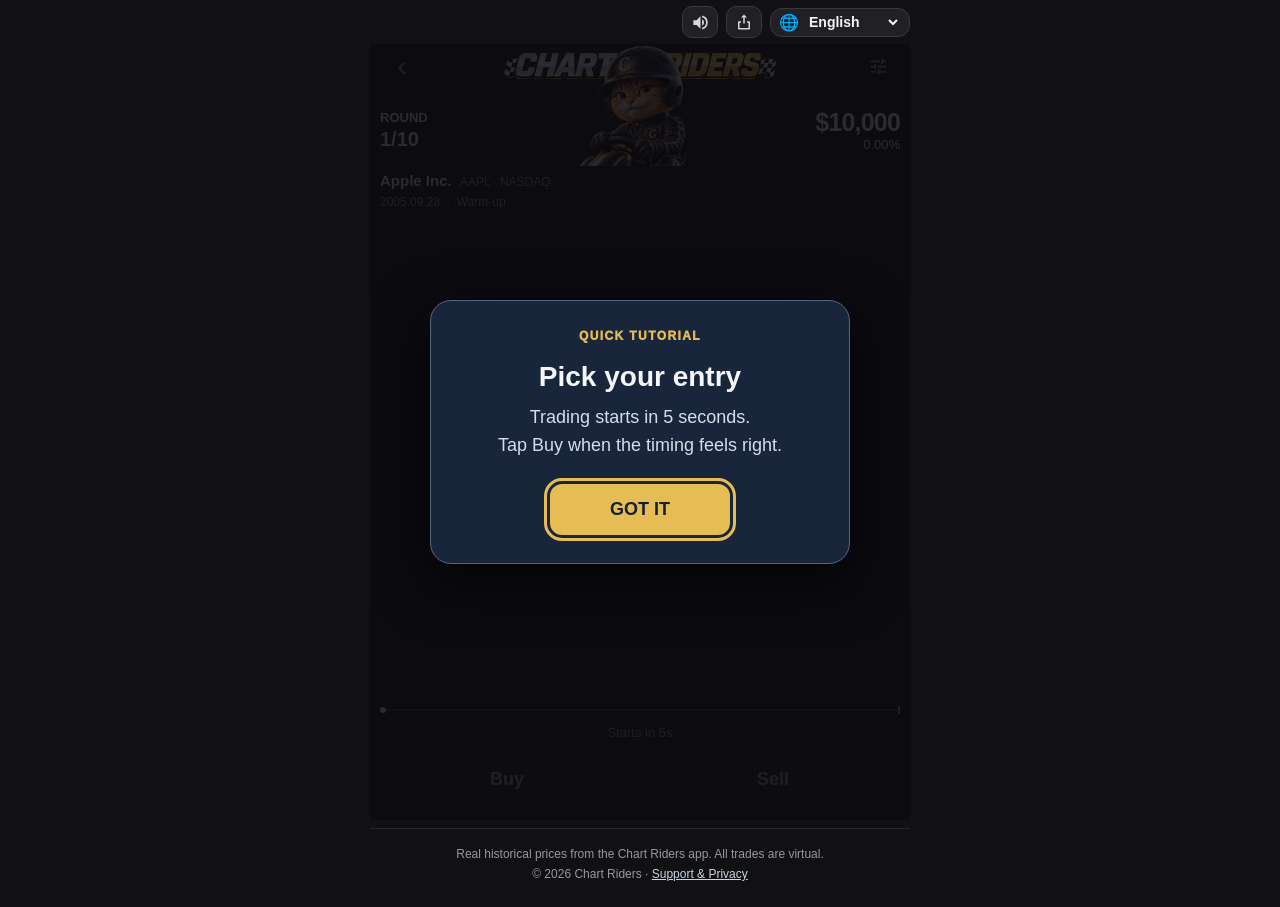
<file: ja.html>
<!doctype html>
<html lang="ja">
<head>
<meta charset="UTF-8">
<meta name="viewport" content="width=device-width,initial-scale=1,viewport-fit=cover">
<meta name="theme-color" content="#111114">
<meta name="build" content="3.8">
<title>トレードの才能、ある？ | Chart Riders</title>
<meta name="description" content="本物の過去チャートで6秒トレード。ティアカードはアプリで。">
<meta property="og:type" content="website">
<meta property="og:site_name" content="Chart Riders">
<meta property="og:title" content="トレードの才能、ある？">
<meta property="og:description" content="本物の過去チャートで6秒トレード。ティアカードはアプリで。">
<meta property="og:url" content="https://jojo-kwon.github.io/chart-riders/ja.html">
<meta property="og:locale" content="ja_JP">
<meta property="og:image" content="https://jojo-kwon.github.io/chart-riders/og-ja.jpg">
<meta property="og:image:width" content="1200"><meta property="og:image:height" content="630">
<meta name="twitter:title" content="トレードの才能、ある？">
<meta name="twitter:card" content="summary_large_image">
<meta name="twitter:image" content="https://jojo-kwon.github.io/chart-riders/og-ja.jpg">
<link rel="alternate" hreflang="en" href="https://jojo-kwon.github.io/chart-riders/">
<link rel="alternate" hreflang="ko" href="https://jojo-kwon.github.io/chart-riders/ko.html">
<link rel="alternate" hreflang="ja" href="https://jojo-kwon.github.io/chart-riders/ja.html">
<link rel="alternate" hreflang="fr" href="https://jojo-kwon.github.io/chart-riders/fr.html">
<link rel="alternate" hreflang="es" href="https://jojo-kwon.github.io/chart-riders/es.html">
<link rel="alternate" hreflang="zh" href="https://jojo-kwon.github.io/chart-riders/zh.html">
<link rel="alternate" hreflang="x-default" href="https://jojo-kwon.github.io/chart-riders/">
<link rel="icon" type="image/png" sizes="32x32" href="favicon-32.png">
<link rel="apple-touch-icon" href="apple-touch-icon.png">
<link rel="preload" as="image" href="ready_closeup.webp">
<!-- Google Analytics 4. No cookie banner: visitors in the EEA, UK and Switzerland get cookieless pings only. -->
<script>
window.dataLayer=window.dataLayer||[];function gtag(){dataLayer.push(arguments);}
gtag('consent','default',{analytics_storage:'denied',ad_storage:'denied',ad_user_data:'denied',ad_personalization:'denied',
 region:['AT','BE','BG','HR','CY','CZ','DK','EE','FI','FR','DE','GR','HU','IE','IT','LV','LT','LU','MT','NL','PL','PT','RO','SK','SI','ES','SE','IS','LI','NO','GB','CH']});
gtag('consent','default',{analytics_storage:'granted',ad_storage:'denied',ad_user_data:'denied',ad_personalization:'denied'});
gtag('js',new Date());gtag('config','G-9KHX1WZWRC',{allow_google_signals:false,allow_ad_personalization_signals:false});
</script>
<script async src="https://www.googletagmanager.com/gtag/js?id=G-9KHX1WZWRC"></script>
<link rel="stylesheet" href="style.css?v=3.8">
</head>
<body>
<div class="site">
 <header class="top">
  <h1 id="headline" class="sr-only">Think You Can <em>Beat the Market?</em></h1>
  <button id="soundToggle" class="link-share" type="button" aria-label="Sound" aria-pressed="true"><svg id="soundOn" viewBox="0 0 24 24" width="19" height="19" aria-hidden="true"><path fill="currentColor" d="M3 9v6h4l5 5V4L7 9H3zm13.5 3A4.5 4.5 0 0 0 14 8v8a4.5 4.5 0 0 0 2.5-4zM14 3.2v2.1a7 7 0 0 1 0 13.4v2.1a9 9 0 0 0 0-17.6z"/></svg><svg id="soundOff" class="hide" viewBox="0 0 24 24" width="19" height="19" aria-hidden="true"><path fill="currentColor" d="M16.5 12A4.5 4.5 0 0 0 14 8v2.2l2.45 2.45c.03-.2.05-.42.05-.65zM19 12c0 .94-.2 1.82-.54 2.64l1.51 1.51A8.8 8.8 0 0 0 21 12a9 9 0 0 0-7-8.8v2.1A7 7 0 0 1 19 12zM4.27 3 3 4.27 7.73 9H3v6h4l5 5v-6.73l4.25 4.25c-.67.52-1.42.93-2.25 1.18v2.1a9 9 0 0 0 3.69-1.81L19.73 21 21 19.73l-9-9L4.27 3zM12 4 9.91 6.09 12 8.18V4z"/></svg></button>
  <button id="linkShare" class="link-share" type="button" aria-label="Share link"><svg viewBox="0 0 24 24" width="18" height="18" aria-hidden="true"><path fill="currentColor" d="M12 2l4 4h-3v8h-2V6H8l4-4zm-7 9h3v2H6v7h12v-7h-2v-2h3a1 1 0 0 1 1 1v9a1 1 0 0 1-1 1H5a1 1 0 0 1-1-1v-9a1 1 0 0 1 1-1z"/></svg></button>
  <div class="language"><label for="lang" aria-hidden="true">🌐</label>
   <select id="lang" aria-label="Language"><option value="en">English</option><option value="ko">한국어</option><option value="ja">日本語</option><option value="fr">Français</option><option value="es">Español</option><option value="zh">繁體中文</option></select>
  </div>
 </header>

 <main>
  <!-- Game: ported from the iOS game screen (lib/main.dart) -->
  <section class="game" aria-label="Chart Riders demo">
   <div class="header">
    <div class="logo-row">
     <span class="deco" aria-hidden="true">‹</span>
     <img class="game-logo" src="chart_riders_header_logo.webp" alt="Chart Riders" width="1024" height="125">
     <span class="deco" aria-hidden="true"><svg viewBox="0 0 24 24" width="21" height="21"><path fill="currentColor" d="M3 17v2h6v-2H3zM3 5v2h10V5H3zm10 16v-2h8v-2h-8v-2h-2v6h2zM7 9v2H3v2h4v2h2V9H7zm14 4v-2H11v2h10zm-6-4h2V7h4V5h-4V3h-2v6z"/></svg></span>
    </div>
    <div class="hud-row">
     <div class="hud-round"><small id="roundLabel">ROUND</small><strong>1/10</strong></div>
     <div class="hud-balance"><strong id="nativeBalance">$10,000</strong><span id="nativeReturn">0.00%</span></div>
    </div>
    <img id="rider" class="rider" src="ready_closeup.webp" alt="" width="600" height="650">
   </div>
   <div class="stock-line"><span id="stockName" class="stock-name">—</span><span id="stockMeta" class="stock-meta"></span></div>
   <div id="dateLine" class="date-line">—</div>
   <div class="chart"><canvas id="chart" role="img" aria-label="Candlestick chart"></canvas></div>
   <div class="track" aria-hidden="true"><i class="track-base"></i><i id="trackFill" class="track-fill"></i><i class="track-flag"></i><i id="trackDot" class="track-dot"></i></div>
   <div id="status" class="status">—</div>
   <div class="actions">
    <div id="tradeRow" class="trade-row">
     <button id="buy" class="action buy" disabled data-t="buy">Buy</button>
     <button id="sell" class="action sell" disabled data-t="sell">Sell</button>
    </div>
    <button id="nextBtn" class="action next hide" data-t="viewResults">View Results</button>
   </div>

   <!-- finish card + falling emoji (pointer-transparent, chart keeps running behind after a manual sell) -->
   <div id="finish" class="finish hide" aria-live="polite">
    <div id="emoji" class="emoji-field"></div>
    <div id="finishCard" class="finish-card">
     <div id="finishLabel" class="finish-label"></div>
     <div id="finishAmount" class="finish-amount"></div>
     <div id="finishPct" class="finish-pct"></div>
     <div id="finishBalance" class="finish-balance"></div>
     <div id="finishNote" class="finish-note hide"></div>
    </div>
   </div>

   <!-- pause (tab hidden / app switched) -->
   <div id="pauseOverlay" class="pause hide">
    <div class="pause-card" role="dialog" aria-modal="true" aria-labelledby="pauseTitle">
     <svg viewBox="0 0 24 24" width="30" height="30" aria-hidden="true"><path fill="currentColor" d="M6 19h4V5H6v14zm8-14v14h4V5h-4z"/></svg>
     <h3 id="pauseTitle" data-t="paused">Paused</h3>
     <p data-t="pauseBody">Your position and race timing are frozen.</p>
     <button id="resume" class="resume" data-t="resume">Resume</button>
    </div>
   </div>

   <!-- web tutorial -->
   <div id="overlay" class="overlay hide">
    <div class="dialog" role="dialog" aria-modal="true" aria-labelledby="modalTitle">
     <div class="dialog-pill" data-t="tutorial">QUICK TUTORIAL</div>
     <h3 id="modalTitle"></h3>
     <p id="modalMessage"></p>
     <button id="advance" class="primary"></button>
    </div>
   </div>
  </section>

  <!-- Result: brag card → hidden IQ → install / challenge a friend -->
  <section id="result" class="result hide" aria-live="polite">
   <div class="r-hero">
    <img class="r-logo heartbeat" src="chart_riders_header_logo.webp?v=3.8" alt="Chart Riders" width="1024" height="125">
    <img id="resultRider" class="r-rider" src="ready_closeup.webp?v=3.8" alt="" width="600" height="650">
   </div>
   <div id="verdict" class="verdict"></div>
   <div id="resultPercent" class="result-percent">+0.00%</div>
   <div class="r-money"><span id="resultBalance">$10,000</span><span id="resultPnl" class="r-pnl"></span></div>

   <div class="r-card">
    <div class="r-card-head"><b id="rStock"></b><span id="rPeriod"></span></div>
    <div class="r-chart"><canvas id="miniChart" role="img" aria-label="Round chart"></canvas></div>
    <div class="r-stats"><span><small data-t="holdLabel">Buy &amp; hold</small> <b id="rHold">—</b></span><span><small data-t="bestLabel">Perfect timing</small> <b id="rBest">—</b></span></div>
   </div>

   <div class="cards" aria-label="Trading card tiers">
    <div class="cards-head"><b data-t="cardTitle">Your Trading Card</b><span data-t="cardSub">26 tiers. Finish 10 rounds in the app to get yours.</span></div>
    <div id="cardFan" class="card-fan"></div>
   </div>

   <div class="download">
    <div id="storeButtons" class="store-buttons">
     <a id="iosLink" class="store" href="#" aria-label="Download on the App Store">
      <svg class="store-icon" viewBox="0 0 24 24" aria-hidden="true"><path fill="currentColor" d="M12.152 6.896c-.948 0-2.415-1.078-3.96-1.04-2.04.027-3.91 1.183-4.961 3.014-2.117 3.675-.546 9.103 1.519 12.09 1.013 1.454 2.208 3.09 3.792 3.039 1.52-.065 2.09-.987 3.935-.987 1.831 0 2.35.987 3.96.948 1.637-.026 2.676-1.48 3.676-2.948 1.156-1.688 1.636-3.325 1.662-3.415-.039-.013-3.182-1.221-3.22-4.857-.026-3.04 2.48-4.494 2.597-4.559-1.429-2.09-3.623-2.324-4.39-2.376-2-.156-3.675 1.09-4.61 1.09zM15.53 3.83c.843-1.012 1.4-2.427 1.245-3.83-1.207.052-2.662.805-3.532 1.818-.78.896-1.454 2.338-1.273 3.714 1.338.104 2.715-.688 3.559-1.701"/></svg>
      <span class="store-text"><small data-t="cardCta">Get my card in the app</small><b>App Store</b></span>
     </a>
     <a id="androidLink" class="store" href="#" aria-label="Get it on Google Play">
      <svg class="store-icon" viewBox="0 0 24 24" aria-hidden="true"><path fill="currentColor" d="M6 3.6c0-1.1 1.2-1.8 2.2-1.2l13 8.4c.9.6.9 1.9 0 2.4l-13 8.4C7.2 22.2 6 21.5 6 20.4z"/></svg>
      <span class="store-text"><small data-t="cardCta">Get my card in the app</small><b>Google Play</b></span>
     </a>
    </div>
    <p id="storeNotice" class="notice hide" data-t="storeNotice">Store link is not ready yet.</p>
    <div class="after-actions">
     <button id="share" class="share-btn" type="button">
      <svg viewBox="0 0 24 24" width="22" height="22" aria-hidden="true"><path fill="currentColor" d="M12 2l4 4h-3v8h-2V6H8l4-4zm-7 9h3v2H6v7h12v-7h-2v-2h3a1 1 0 0 1 1 1v9a1 1 0 0 1-1 1H5a1 1 0 0 1-1-1v-9a1 1 0 0 1 1-1z"/></svg>
      <span data-t="challenge">Challenge a friend</span>
     </button>
     <button id="replay" class="ghost" type="button" data-t="replay">PLAY AGAIN</button>
    </div>
   </div>
  </section>
 </main>

 <footer class="footer">
  <p data-t="disclaimer">Real historical prices from the Chart Riders app. All trades are virtual.</p>
  <p>© 2026 Chart Riders · <a id="supportLink" href="#" data-t="support">Support &amp; Privacy</a></p>
 </footer>
</div>
<div id="toast" class="toast" role="status" aria-live="polite"></div>
<script src="historical-data.js?v=3.8"></script>
<script src="i18n.js?v=3.8"></script>
<script src="config.js?v=3.8"></script>
<script src="sound.js?v=3.8"></script>
<script src="chart.js?v=3.8"></script>
<script src="app.js?v=3.8"></script>
</body>
</html>
</file>
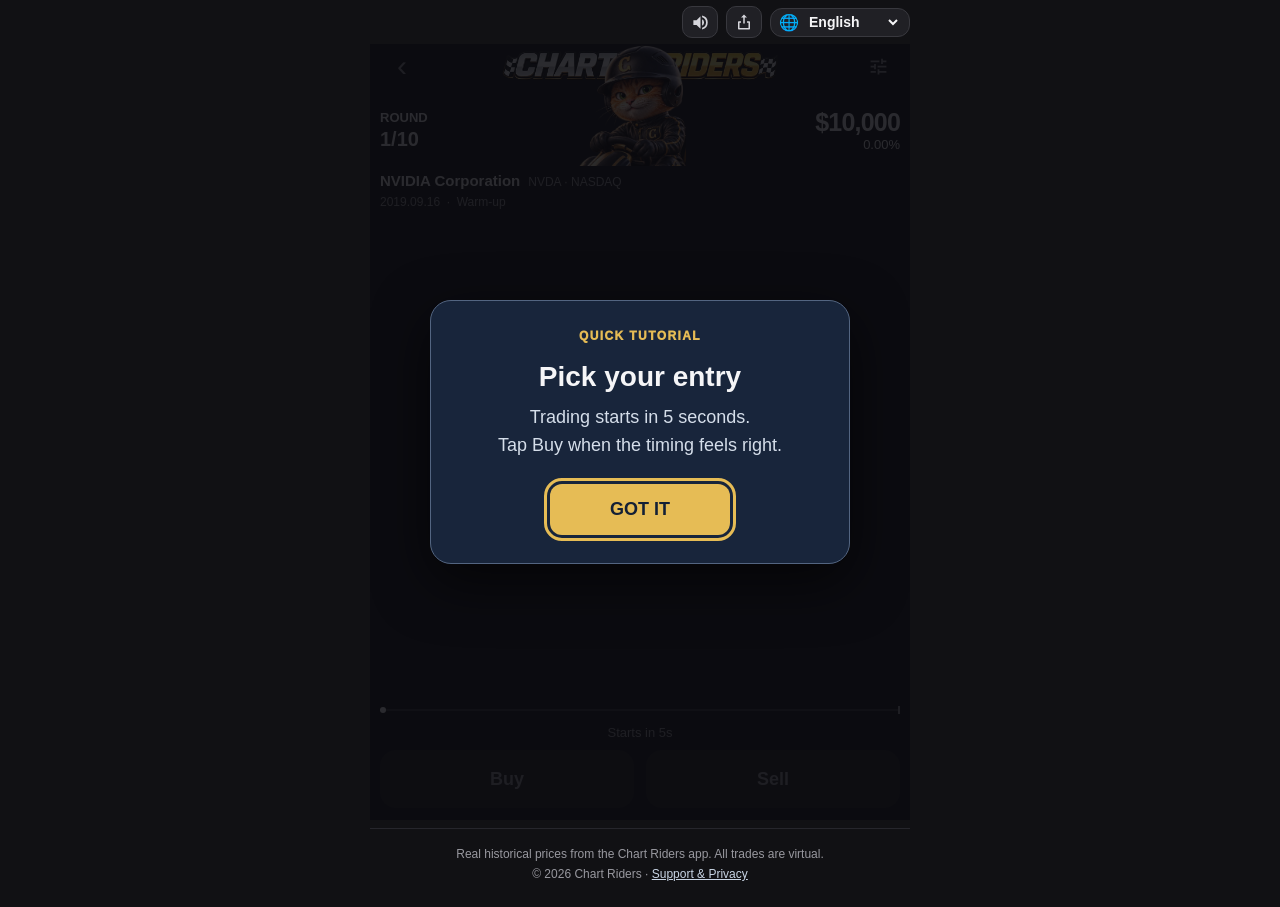
<file: ko.html>
<!doctype html>
<html lang="ko">
<head>
<meta charset="UTF-8">
<meta name="viewport" content="width=device-width,initial-scale=1,viewport-fit=cover">
<meta name="theme-color" content="#111114">
<meta name="build" content="3.8">
<title>타고난 트레이딩 자질 테스트 | Chart Riders</title>
<meta name="description" content="진짜 과거 차트로 6초 단타 · 결과는 티어 카드로">
<meta property="og:type" content="website">
<meta property="og:site_name" content="Chart Riders">
<meta property="og:title" content="타고난 트레이딩 자질 테스트">
<meta property="og:description" content="진짜 과거 차트로 6초 단타 · 결과는 티어 카드로">
<meta property="og:url" content="https://jojo-kwon.github.io/chart-riders/ko.html">
<meta property="og:locale" content="ko_KR">
<meta property="og:image" content="https://jojo-kwon.github.io/chart-riders/og-ko.jpg">
<meta property="og:image:width" content="1200"><meta property="og:image:height" content="630">
<meta name="twitter:title" content="타고난 트레이딩 자질 테스트">
<meta name="twitter:card" content="summary_large_image">
<meta name="twitter:image" content="https://jojo-kwon.github.io/chart-riders/og-ko.jpg">
<link rel="alternate" hreflang="en" href="https://jojo-kwon.github.io/chart-riders/">
<link rel="alternate" hreflang="ko" href="https://jojo-kwon.github.io/chart-riders/ko.html">
<link rel="alternate" hreflang="ja" href="https://jojo-kwon.github.io/chart-riders/ja.html">
<link rel="alternate" hreflang="fr" href="https://jojo-kwon.github.io/chart-riders/fr.html">
<link rel="alternate" hreflang="es" href="https://jojo-kwon.github.io/chart-riders/es.html">
<link rel="alternate" hreflang="zh" href="https://jojo-kwon.github.io/chart-riders/zh.html">
<link rel="alternate" hreflang="x-default" href="https://jojo-kwon.github.io/chart-riders/">
<link rel="icon" type="image/png" sizes="32x32" href="favicon-32.png">
<link rel="apple-touch-icon" href="apple-touch-icon.png">
<link rel="preload" as="image" href="ready_closeup.webp">
<!-- Google Analytics 4. No cookie banner: visitors in the EEA, UK and Switzerland get cookieless pings only. -->
<script>
window.dataLayer=window.dataLayer||[];function gtag(){dataLayer.push(arguments);}
gtag('consent','default',{analytics_storage:'denied',ad_storage:'denied',ad_user_data:'denied',ad_personalization:'denied',
 region:['AT','BE','BG','HR','CY','CZ','DK','EE','FI','FR','DE','GR','HU','IE','IT','LV','LT','LU','MT','NL','PL','PT','RO','SK','SI','ES','SE','IS','LI','NO','GB','CH']});
gtag('consent','default',{analytics_storage:'granted',ad_storage:'denied',ad_user_data:'denied',ad_personalization:'denied'});
gtag('js',new Date());gtag('config','G-9KHX1WZWRC',{allow_google_signals:false,allow_ad_personalization_signals:false});
</script>
<script async src="https://www.googletagmanager.com/gtag/js?id=G-9KHX1WZWRC"></script>
<link rel="stylesheet" href="style.css?v=3.8">
</head>
<body>
<div class="site">
 <header class="top">
  <h1 id="headline" class="sr-only">Think You Can <em>Beat the Market?</em></h1>
  <button id="soundToggle" class="link-share" type="button" aria-label="Sound" aria-pressed="true"><svg id="soundOn" viewBox="0 0 24 24" width="19" height="19" aria-hidden="true"><path fill="currentColor" d="M3 9v6h4l5 5V4L7 9H3zm13.5 3A4.5 4.5 0 0 0 14 8v8a4.5 4.5 0 0 0 2.5-4zM14 3.2v2.1a7 7 0 0 1 0 13.4v2.1a9 9 0 0 0 0-17.6z"/></svg><svg id="soundOff" class="hide" viewBox="0 0 24 24" width="19" height="19" aria-hidden="true"><path fill="currentColor" d="M16.5 12A4.5 4.5 0 0 0 14 8v2.2l2.45 2.45c.03-.2.05-.42.05-.65zM19 12c0 .94-.2 1.82-.54 2.64l1.51 1.51A8.8 8.8 0 0 0 21 12a9 9 0 0 0-7-8.8v2.1A7 7 0 0 1 19 12zM4.27 3 3 4.27 7.73 9H3v6h4l5 5v-6.73l4.25 4.25c-.67.52-1.42.93-2.25 1.18v2.1a9 9 0 0 0 3.69-1.81L19.73 21 21 19.73l-9-9L4.27 3zM12 4 9.91 6.09 12 8.18V4z"/></svg></button>
  <button id="linkShare" class="link-share" type="button" aria-label="Share link"><svg viewBox="0 0 24 24" width="18" height="18" aria-hidden="true"><path fill="currentColor" d="M12 2l4 4h-3v8h-2V6H8l4-4zm-7 9h3v2H6v7h12v-7h-2v-2h3a1 1 0 0 1 1 1v9a1 1 0 0 1-1 1H5a1 1 0 0 1-1-1v-9a1 1 0 0 1 1-1z"/></svg></button>
  <div class="language"><label for="lang" aria-hidden="true">🌐</label>
   <select id="lang" aria-label="Language"><option value="en">English</option><option value="ko">한국어</option><option value="ja">日本語</option><option value="fr">Français</option><option value="es">Español</option><option value="zh">繁體中文</option></select>
  </div>
 </header>

 <main>
  <!-- Game: ported from the iOS game screen (lib/main.dart) -->
  <section class="game" aria-label="Chart Riders demo">
   <div class="header">
    <div class="logo-row">
     <span class="deco" aria-hidden="true">‹</span>
     <img class="game-logo" src="chart_riders_header_logo.webp" alt="Chart Riders" width="1024" height="125">
     <span class="deco" aria-hidden="true"><svg viewBox="0 0 24 24" width="21" height="21"><path fill="currentColor" d="M3 17v2h6v-2H3zM3 5v2h10V5H3zm10 16v-2h8v-2h-8v-2h-2v6h2zM7 9v2H3v2h4v2h2V9H7zm14 4v-2H11v2h10zm-6-4h2V7h4V5h-4V3h-2v6z"/></svg></span>
    </div>
    <div class="hud-row">
     <div class="hud-round"><small id="roundLabel">ROUND</small><strong>1/10</strong></div>
     <div class="hud-balance"><strong id="nativeBalance">$10,000</strong><span id="nativeReturn">0.00%</span></div>
    </div>
    <img id="rider" class="rider" src="ready_closeup.webp" alt="" width="600" height="650">
   </div>
   <div class="stock-line"><span id="stockName" class="stock-name">—</span><span id="stockMeta" class="stock-meta"></span></div>
   <div id="dateLine" class="date-line">—</div>
   <div class="chart"><canvas id="chart" role="img" aria-label="Candlestick chart"></canvas></div>
   <div class="track" aria-hidden="true"><i class="track-base"></i><i id="trackFill" class="track-fill"></i><i class="track-flag"></i><i id="trackDot" class="track-dot"></i></div>
   <div id="status" class="status">—</div>
   <div class="actions">
    <div id="tradeRow" class="trade-row">
     <button id="buy" class="action buy" disabled data-t="buy">Buy</button>
     <button id="sell" class="action sell" disabled data-t="sell">Sell</button>
    </div>
    <button id="nextBtn" class="action next hide" data-t="viewResults">View Results</button>
   </div>

   <!-- finish card + falling emoji (pointer-transparent, chart keeps running behind after a manual sell) -->
   <div id="finish" class="finish hide" aria-live="polite">
    <div id="emoji" class="emoji-field"></div>
    <div id="finishCard" class="finish-card">
     <div id="finishLabel" class="finish-label"></div>
     <div id="finishAmount" class="finish-amount"></div>
     <div id="finishPct" class="finish-pct"></div>
     <div id="finishBalance" class="finish-balance"></div>
     <div id="finishNote" class="finish-note hide"></div>
    </div>
   </div>

   <!-- pause (tab hidden / app switched) -->
   <div id="pauseOverlay" class="pause hide">
    <div class="pause-card" role="dialog" aria-modal="true" aria-labelledby="pauseTitle">
     <svg viewBox="0 0 24 24" width="30" height="30" aria-hidden="true"><path fill="currentColor" d="M6 19h4V5H6v14zm8-14v14h4V5h-4z"/></svg>
     <h3 id="pauseTitle" data-t="paused">Paused</h3>
     <p data-t="pauseBody">Your position and race timing are frozen.</p>
     <button id="resume" class="resume" data-t="resume">Resume</button>
    </div>
   </div>

   <!-- web tutorial -->
   <div id="overlay" class="overlay hide">
    <div class="dialog" role="dialog" aria-modal="true" aria-labelledby="modalTitle">
     <div class="dialog-pill" data-t="tutorial">QUICK TUTORIAL</div>
     <h3 id="modalTitle"></h3>
     <p id="modalMessage"></p>
     <button id="advance" class="primary"></button>
    </div>
   </div>
  </section>

  <!-- Result: brag card → hidden IQ → install / challenge a friend -->
  <section id="result" class="result hide" aria-live="polite">
   <div class="r-hero">
    <img class="r-logo heartbeat" src="chart_riders_header_logo.webp?v=3.8" alt="Chart Riders" width="1024" height="125">
    <img id="resultRider" class="r-rider" src="ready_closeup.webp?v=3.8" alt="" width="600" height="650">
   </div>
   <div id="verdict" class="verdict"></div>
   <div id="resultPercent" class="result-percent">+0.00%</div>
   <div class="r-money"><span id="resultBalance">$10,000</span><span id="resultPnl" class="r-pnl"></span></div>

   <div class="r-card">
    <div class="r-card-head"><b id="rStock"></b><span id="rPeriod"></span></div>
    <div class="r-chart"><canvas id="miniChart" role="img" aria-label="Round chart"></canvas></div>
    <div class="r-stats"><span><small data-t="holdLabel">Buy &amp; hold</small> <b id="rHold">—</b></span><span><small data-t="bestLabel">Perfect timing</small> <b id="rBest">—</b></span></div>
   </div>

   <div class="cards" aria-label="Trading card tiers">
    <div class="cards-head"><b data-t="cardTitle">Your Trading Card</b><span data-t="cardSub">26 tiers. Finish 10 rounds in the app to get yours.</span></div>
    <div id="cardFan" class="card-fan"></div>
   </div>

   <div class="download">
    <div id="storeButtons" class="store-buttons">
     <a id="iosLink" class="store" href="#" aria-label="Download on the App Store">
      <svg class="store-icon" viewBox="0 0 24 24" aria-hidden="true"><path fill="currentColor" d="M12.152 6.896c-.948 0-2.415-1.078-3.96-1.04-2.04.027-3.91 1.183-4.961 3.014-2.117 3.675-.546 9.103 1.519 12.09 1.013 1.454 2.208 3.09 3.792 3.039 1.52-.065 2.09-.987 3.935-.987 1.831 0 2.35.987 3.96.948 1.637-.026 2.676-1.48 3.676-2.948 1.156-1.688 1.636-3.325 1.662-3.415-.039-.013-3.182-1.221-3.22-4.857-.026-3.04 2.48-4.494 2.597-4.559-1.429-2.09-3.623-2.324-4.39-2.376-2-.156-3.675 1.09-4.61 1.09zM15.53 3.83c.843-1.012 1.4-2.427 1.245-3.83-1.207.052-2.662.805-3.532 1.818-.78.896-1.454 2.338-1.273 3.714 1.338.104 2.715-.688 3.559-1.701"/></svg>
      <span class="store-text"><small data-t="cardCta">Get my card in the app</small><b>App Store</b></span>
     </a>
     <a id="androidLink" class="store" href="#" aria-label="Get it on Google Play">
      <svg class="store-icon" viewBox="0 0 24 24" aria-hidden="true"><path fill="currentColor" d="M6 3.6c0-1.1 1.2-1.8 2.2-1.2l13 8.4c.9.6.9 1.9 0 2.4l-13 8.4C7.2 22.2 6 21.5 6 20.4z"/></svg>
      <span class="store-text"><small data-t="cardCta">Get my card in the app</small><b>Google Play</b></span>
     </a>
    </div>
    <p id="storeNotice" class="notice hide" data-t="storeNotice">Store link is not ready yet.</p>
    <div class="after-actions">
     <button id="share" class="share-btn" type="button">
      <svg viewBox="0 0 24 24" width="22" height="22" aria-hidden="true"><path fill="currentColor" d="M12 2l4 4h-3v8h-2V6H8l4-4zm-7 9h3v2H6v7h12v-7h-2v-2h3a1 1 0 0 1 1 1v9a1 1 0 0 1-1 1H5a1 1 0 0 1-1-1v-9a1 1 0 0 1 1-1z"/></svg>
      <span data-t="challenge">Challenge a friend</span>
     </button>
     <button id="replay" class="ghost" type="button" data-t="replay">PLAY AGAIN</button>
    </div>
   </div>
  </section>
 </main>

 <footer class="footer">
  <p data-t="disclaimer">Real historical prices from the Chart Riders app. All trades are virtual.</p>
  <p>© 2026 Chart Riders · <a id="supportLink" href="#" data-t="support">Support &amp; Privacy</a></p>
 </footer>
</div>
<div id="toast" class="toast" role="status" aria-live="polite"></div>
<script src="historical-data.js?v=3.8"></script>
<script src="i18n.js?v=3.8"></script>
<script src="config.js?v=3.8"></script>
<script src="sound.js?v=3.8"></script>
<script src="chart.js?v=3.8"></script>
<script src="app.js?v=3.8"></script>
</body>
</html>
</file>
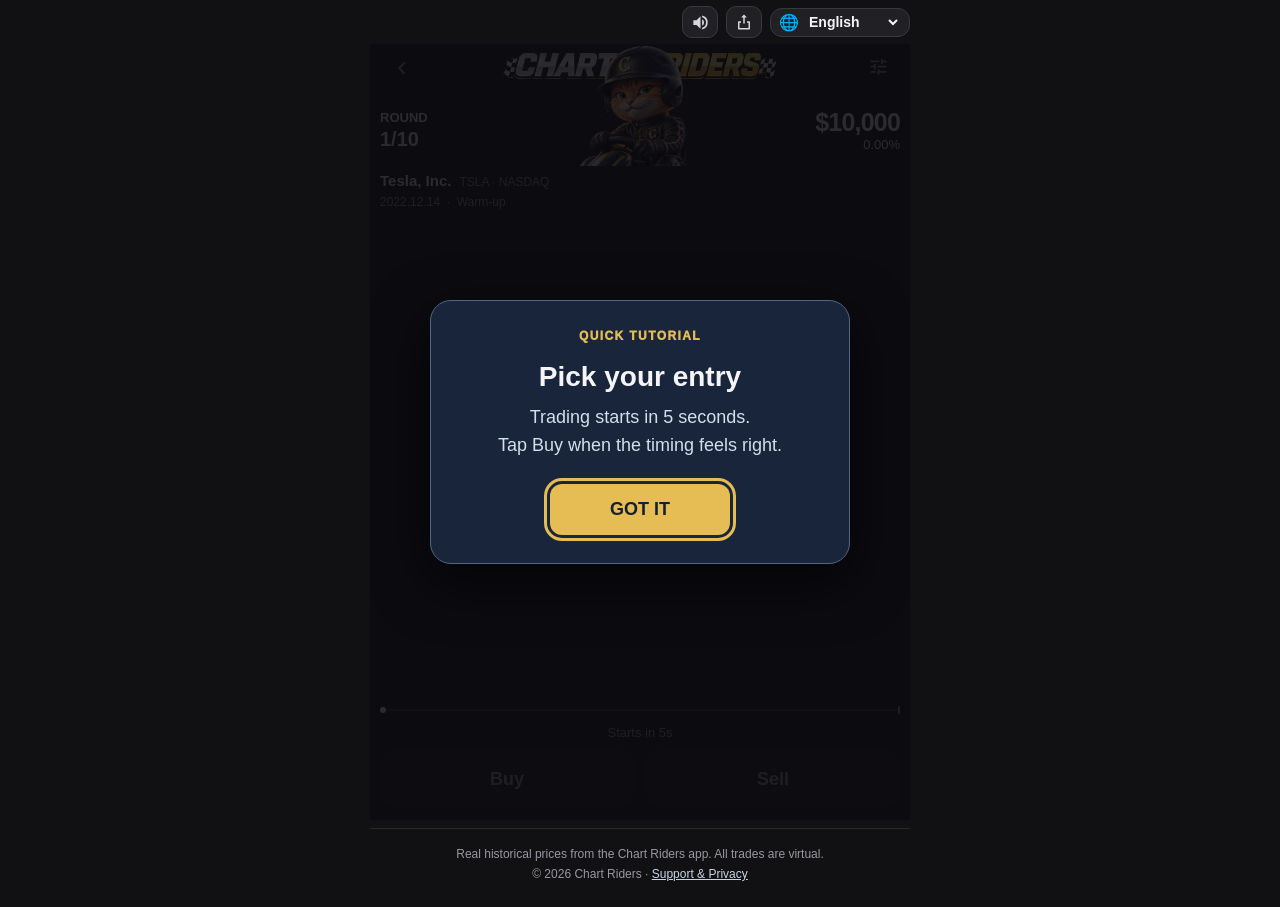
<file: zh.html>
<!doctype html>
<html lang="zh">
<head>
<meta charset="UTF-8">
<meta name="viewport" content="width=device-width,initial-scale=1,viewport-fit=cover">
<meta name="theme-color" content="#111114">
<meta name="build" content="3.8">
<title>你是天生的交易員嗎？ | Chart Riders</title>
<meta name="description" content="用真實歷史走勢圖來場 6 秒交易，等級卡在 App 裡揭曉。">
<meta property="og:type" content="website">
<meta property="og:site_name" content="Chart Riders">
<meta property="og:title" content="你是天生的交易員嗎？">
<meta property="og:description" content="用真實歷史走勢圖來場 6 秒交易，等級卡在 App 裡揭曉。">
<meta property="og:url" content="https://jojo-kwon.github.io/chart-riders/zh.html">
<meta property="og:locale" content="zh_TW">
<meta property="og:image" content="https://jojo-kwon.github.io/chart-riders/og-zh.jpg">
<meta property="og:image:width" content="1200"><meta property="og:image:height" content="630">
<meta name="twitter:title" content="你是天生的交易員嗎？">
<meta name="twitter:card" content="summary_large_image">
<meta name="twitter:image" content="https://jojo-kwon.github.io/chart-riders/og-zh.jpg">
<link rel="alternate" hreflang="en" href="https://jojo-kwon.github.io/chart-riders/">
<link rel="alternate" hreflang="ko" href="https://jojo-kwon.github.io/chart-riders/ko.html">
<link rel="alternate" hreflang="ja" href="https://jojo-kwon.github.io/chart-riders/ja.html">
<link rel="alternate" hreflang="fr" href="https://jojo-kwon.github.io/chart-riders/fr.html">
<link rel="alternate" hreflang="es" href="https://jojo-kwon.github.io/chart-riders/es.html">
<link rel="alternate" hreflang="zh" href="https://jojo-kwon.github.io/chart-riders/zh.html">
<link rel="alternate" hreflang="x-default" href="https://jojo-kwon.github.io/chart-riders/">
<link rel="icon" type="image/png" sizes="32x32" href="favicon-32.png">
<link rel="apple-touch-icon" href="apple-touch-icon.png">
<link rel="preload" as="image" href="ready_closeup.webp">
<!-- Google Analytics 4. No cookie banner: visitors in the EEA, UK and Switzerland get cookieless pings only. -->
<script>
window.dataLayer=window.dataLayer||[];function gtag(){dataLayer.push(arguments);}
gtag('consent','default',{analytics_storage:'denied',ad_storage:'denied',ad_user_data:'denied',ad_personalization:'denied',
 region:['AT','BE','BG','HR','CY','CZ','DK','EE','FI','FR','DE','GR','HU','IE','IT','LV','LT','LU','MT','NL','PL','PT','RO','SK','SI','ES','SE','IS','LI','NO','GB','CH']});
gtag('consent','default',{analytics_storage:'granted',ad_storage:'denied',ad_user_data:'denied',ad_personalization:'denied'});
gtag('js',new Date());gtag('config','G-9KHX1WZWRC',{allow_google_signals:false,allow_ad_personalization_signals:false});
</script>
<script async src="https://www.googletagmanager.com/gtag/js?id=G-9KHX1WZWRC"></script>
<link rel="stylesheet" href="style.css?v=3.8">
</head>
<body>
<div class="site">
 <header class="top">
  <h1 id="headline" class="sr-only">Think You Can <em>Beat the Market?</em></h1>
  <button id="soundToggle" class="link-share" type="button" aria-label="Sound" aria-pressed="true"><svg id="soundOn" viewBox="0 0 24 24" width="19" height="19" aria-hidden="true"><path fill="currentColor" d="M3 9v6h4l5 5V4L7 9H3zm13.5 3A4.5 4.5 0 0 0 14 8v8a4.5 4.5 0 0 0 2.5-4zM14 3.2v2.1a7 7 0 0 1 0 13.4v2.1a9 9 0 0 0 0-17.6z"/></svg><svg id="soundOff" class="hide" viewBox="0 0 24 24" width="19" height="19" aria-hidden="true"><path fill="currentColor" d="M16.5 12A4.5 4.5 0 0 0 14 8v2.2l2.45 2.45c.03-.2.05-.42.05-.65zM19 12c0 .94-.2 1.82-.54 2.64l1.51 1.51A8.8 8.8 0 0 0 21 12a9 9 0 0 0-7-8.8v2.1A7 7 0 0 1 19 12zM4.27 3 3 4.27 7.73 9H3v6h4l5 5v-6.73l4.25 4.25c-.67.52-1.42.93-2.25 1.18v2.1a9 9 0 0 0 3.69-1.81L19.73 21 21 19.73l-9-9L4.27 3zM12 4 9.91 6.09 12 8.18V4z"/></svg></button>
  <button id="linkShare" class="link-share" type="button" aria-label="Share link"><svg viewBox="0 0 24 24" width="18" height="18" aria-hidden="true"><path fill="currentColor" d="M12 2l4 4h-3v8h-2V6H8l4-4zm-7 9h3v2H6v7h12v-7h-2v-2h3a1 1 0 0 1 1 1v9a1 1 0 0 1-1 1H5a1 1 0 0 1-1-1v-9a1 1 0 0 1 1-1z"/></svg></button>
  <div class="language"><label for="lang" aria-hidden="true">🌐</label>
   <select id="lang" aria-label="Language"><option value="en">English</option><option value="ko">한국어</option><option value="ja">日本語</option><option value="fr">Français</option><option value="es">Español</option><option value="zh">繁體中文</option></select>
  </div>
 </header>

 <main>
  <!-- Game: ported from the iOS game screen (lib/main.dart) -->
  <section class="game" aria-label="Chart Riders demo">
   <div class="header">
    <div class="logo-row">
     <span class="deco" aria-hidden="true">‹</span>
     <img class="game-logo" src="chart_riders_header_logo.webp" alt="Chart Riders" width="1024" height="125">
     <span class="deco" aria-hidden="true"><svg viewBox="0 0 24 24" width="21" height="21"><path fill="currentColor" d="M3 17v2h6v-2H3zM3 5v2h10V5H3zm10 16v-2h8v-2h-8v-2h-2v6h2zM7 9v2H3v2h4v2h2V9H7zm14 4v-2H11v2h10zm-6-4h2V7h4V5h-4V3h-2v6z"/></svg></span>
    </div>
    <div class="hud-row">
     <div class="hud-round"><small id="roundLabel">ROUND</small><strong>1/10</strong></div>
     <div class="hud-balance"><strong id="nativeBalance">$10,000</strong><span id="nativeReturn">0.00%</span></div>
    </div>
    <img id="rider" class="rider" src="ready_closeup.webp" alt="" width="600" height="650">
   </div>
   <div class="stock-line"><span id="stockName" class="stock-name">—</span><span id="stockMeta" class="stock-meta"></span></div>
   <div id="dateLine" class="date-line">—</div>
   <div class="chart"><canvas id="chart" role="img" aria-label="Candlestick chart"></canvas></div>
   <div class="track" aria-hidden="true"><i class="track-base"></i><i id="trackFill" class="track-fill"></i><i class="track-flag"></i><i id="trackDot" class="track-dot"></i></div>
   <div id="status" class="status">—</div>
   <div class="actions">
    <div id="tradeRow" class="trade-row">
     <button id="buy" class="action buy" disabled data-t="buy">Buy</button>
     <button id="sell" class="action sell" disabled data-t="sell">Sell</button>
    </div>
    <button id="nextBtn" class="action next hide" data-t="viewResults">View Results</button>
   </div>

   <!-- finish card + falling emoji (pointer-transparent, chart keeps running behind after a manual sell) -->
   <div id="finish" class="finish hide" aria-live="polite">
    <div id="emoji" class="emoji-field"></div>
    <div id="finishCard" class="finish-card">
     <div id="finishLabel" class="finish-label"></div>
     <div id="finishAmount" class="finish-amount"></div>
     <div id="finishPct" class="finish-pct"></div>
     <div id="finishBalance" class="finish-balance"></div>
     <div id="finishNote" class="finish-note hide"></div>
    </div>
   </div>

   <!-- pause (tab hidden / app switched) -->
   <div id="pauseOverlay" class="pause hide">
    <div class="pause-card" role="dialog" aria-modal="true" aria-labelledby="pauseTitle">
     <svg viewBox="0 0 24 24" width="30" height="30" aria-hidden="true"><path fill="currentColor" d="M6 19h4V5H6v14zm8-14v14h4V5h-4z"/></svg>
     <h3 id="pauseTitle" data-t="paused">Paused</h3>
     <p data-t="pauseBody">Your position and race timing are frozen.</p>
     <button id="resume" class="resume" data-t="resume">Resume</button>
    </div>
   </div>

   <!-- web tutorial -->
   <div id="overlay" class="overlay hide">
    <div class="dialog" role="dialog" aria-modal="true" aria-labelledby="modalTitle">
     <div class="dialog-pill" data-t="tutorial">QUICK TUTORIAL</div>
     <h3 id="modalTitle"></h3>
     <p id="modalMessage"></p>
     <button id="advance" class="primary"></button>
    </div>
   </div>
  </section>

  <!-- Result: brag card → hidden IQ → install / challenge a friend -->
  <section id="result" class="result hide" aria-live="polite">
   <div class="r-hero">
    <img class="r-logo heartbeat" src="chart_riders_header_logo.webp?v=3.8" alt="Chart Riders" width="1024" height="125">
    <img id="resultRider" class="r-rider" src="ready_closeup.webp?v=3.8" alt="" width="600" height="650">
   </div>
   <div id="verdict" class="verdict"></div>
   <div id="resultPercent" class="result-percent">+0.00%</div>
   <div class="r-money"><span id="resultBalance">$10,000</span><span id="resultPnl" class="r-pnl"></span></div>

   <div class="r-card">
    <div class="r-card-head"><b id="rStock"></b><span id="rPeriod"></span></div>
    <div class="r-chart"><canvas id="miniChart" role="img" aria-label="Round chart"></canvas></div>
    <div class="r-stats"><span><small data-t="holdLabel">Buy &amp; hold</small> <b id="rHold">—</b></span><span><small data-t="bestLabel">Perfect timing</small> <b id="rBest">—</b></span></div>
   </div>

   <div class="cards" aria-label="Trading card tiers">
    <div class="cards-head"><b data-t="cardTitle">Your Trading Card</b><span data-t="cardSub">26 tiers. Finish 10 rounds in the app to get yours.</span></div>
    <div id="cardFan" class="card-fan"></div>
   </div>

   <div class="download">
    <div id="storeButtons" class="store-buttons">
     <a id="iosLink" class="store" href="#" aria-label="Download on the App Store">
      <svg class="store-icon" viewBox="0 0 24 24" aria-hidden="true"><path fill="currentColor" d="M12.152 6.896c-.948 0-2.415-1.078-3.96-1.04-2.04.027-3.91 1.183-4.961 3.014-2.117 3.675-.546 9.103 1.519 12.09 1.013 1.454 2.208 3.09 3.792 3.039 1.52-.065 2.09-.987 3.935-.987 1.831 0 2.35.987 3.96.948 1.637-.026 2.676-1.48 3.676-2.948 1.156-1.688 1.636-3.325 1.662-3.415-.039-.013-3.182-1.221-3.22-4.857-.026-3.04 2.48-4.494 2.597-4.559-1.429-2.09-3.623-2.324-4.39-2.376-2-.156-3.675 1.09-4.61 1.09zM15.53 3.83c.843-1.012 1.4-2.427 1.245-3.83-1.207.052-2.662.805-3.532 1.818-.78.896-1.454 2.338-1.273 3.714 1.338.104 2.715-.688 3.559-1.701"/></svg>
      <span class="store-text"><small data-t="cardCta">Get my card in the app</small><b>App Store</b></span>
     </a>
     <a id="androidLink" class="store" href="#" aria-label="Get it on Google Play">
      <svg class="store-icon" viewBox="0 0 24 24" aria-hidden="true"><path fill="currentColor" d="M6 3.6c0-1.1 1.2-1.8 2.2-1.2l13 8.4c.9.6.9 1.9 0 2.4l-13 8.4C7.2 22.2 6 21.5 6 20.4z"/></svg>
      <span class="store-text"><small data-t="cardCta">Get my card in the app</small><b>Google Play</b></span>
     </a>
    </div>
    <p id="storeNotice" class="notice hide" data-t="storeNotice">Store link is not ready yet.</p>
    <div class="after-actions">
     <button id="share" class="share-btn" type="button">
      <svg viewBox="0 0 24 24" width="22" height="22" aria-hidden="true"><path fill="currentColor" d="M12 2l4 4h-3v8h-2V6H8l4-4zm-7 9h3v2H6v7h12v-7h-2v-2h3a1 1 0 0 1 1 1v9a1 1 0 0 1-1 1H5a1 1 0 0 1-1-1v-9a1 1 0 0 1 1-1z"/></svg>
      <span data-t="challenge">Challenge a friend</span>
     </button>
     <button id="replay" class="ghost" type="button" data-t="replay">PLAY AGAIN</button>
    </div>
   </div>
  </section>
 </main>

 <footer class="footer">
  <p data-t="disclaimer">Real historical prices from the Chart Riders app. All trades are virtual.</p>
  <p>© 2026 Chart Riders · <a id="supportLink" href="#" data-t="support">Support &amp; Privacy</a></p>
 </footer>
</div>
<div id="toast" class="toast" role="status" aria-live="polite"></div>
<script src="historical-data.js?v=3.8"></script>
<script src="i18n.js?v=3.8"></script>
<script src="config.js?v=3.8"></script>
<script src="sound.js?v=3.8"></script>
<script src="chart.js?v=3.8"></script>
<script src="app.js?v=3.8"></script>
</body>
</html>
</file>
<file: style.css>
/* Chart Riders web demo v3.0 — single stylesheet, mobile first. */

:root{
 --bg:#111114;--surface:#1C1C20;--outline:#343439;--text:#F5F5F7;--secondary:#98989F;--soft:#a3a3a9;--muted:#98989F;
 --gold:#e6bc55;--gold-line:#bd9e55;--buy:#4FBA8A;--sell:#D9697D;--warning:#E8B33D;
 --radius:14px;--top:44px;
 color-scheme:dark;
 font-family:Inter,-apple-system,BlinkMacSystemFont,"Apple SD Gothic Neo","Hiragino Sans","PingFang TC","Segoe UI",Arial,sans-serif;
}
*{box-sizing:border-box}
html,body{margin:0;background:var(--bg);color:var(--text)}
button,select{font:inherit;color:inherit}
button{cursor:pointer;-webkit-tap-highlight-color:transparent}
a{color:inherit}
:focus-visible{outline:3px solid var(--gold);outline-offset:3px}
.hide{display:none!important}
.sr-only{position:absolute;width:1px;height:1px;padding:0;margin:-1px;overflow:hidden;clip:rect(0 0 0 0);white-space:nowrap;border:0}

/* ---------- page frame ---------- */
.site{max-width:560px;margin:0 auto;padding:0 10px env(safe-area-inset-bottom);min-height:100dvh;display:flex;flex-direction:column}
.top{height:var(--top);flex:none;display:flex;align-items:center;justify-content:flex-end;gap:8px}
.link-share{display:grid;place-items:center;width:36px;height:32px;border-radius:10px;border:1px solid #38383e;background:#202025;color:#d6d6dc}
.link-share:active{transform:scale(.95)}
.language{display:flex;align-items:center;gap:6px;background:#202025;border:1px solid #38383e;border-radius:12px;padding:4px 8px}
.language select{background:transparent;border:0;font-size:14px;font-weight:700;min-width:96px}
.language option{background:#202025}
main{flex:1;display:flex;flex-direction:column;min-height:0}

/* ---------- game (lib/main.dart layout) ---------- */
.game{position:relative;display:flex;flex-direction:column;height:calc(100dvh - var(--top));min-height:540px;padding:0 10px 12px;overflow:hidden}
.header{position:relative;flex:none;height:108px}
.logo-row{position:absolute;left:0;right:0;top:0;height:44px;display:flex;align-items:center}
.logo-row .deco{width:44px;flex:none;display:flex;align-items:center;justify-content:center;color:var(--secondary);font-size:30px;line-height:1}
.game-logo{flex:1;min-width:0;height:34px;width:auto;object-fit:contain}
.hud-row{position:absolute;left:0;right:0;bottom:0;display:flex;align-items:center}
.hud-round{width:88px;display:flex;flex-direction:column;gap:5px}
.hud-round small{font-size:13px;font-weight:600;line-height:1}
.hud-round strong{font-size:20px;font-weight:700;line-height:1;font-variant-numeric:tabular-nums}
.hud-balance{flex:1;margin-left:16px;display:flex;flex-direction:column;align-items:flex-end}
.hud-balance strong{font-size:25px;font-weight:600;letter-spacing:-.8px;white-space:nowrap;font-variant-numeric:tabular-nums}
.hud-balance span{font-size:13px;font-variant-numeric:tabular-nums}
.rider{position:absolute;left:92px;right:92px;top:-4px;height:126px;width:calc(100% - 184px);object-fit:contain;object-position:top center;
 transform:translateX(-12px);pointer-events:none;z-index:1}
.rider.pop{animation:pose-in .22s cubic-bezier(.34,1.56,.64,1)}
@keyframes pose-in{from{opacity:0;transform:translateX(-12px) scale(.92)}to{opacity:1;transform:translateX(-12px) scale(1)}}
.stock-line{flex:none;margin-top:20px;display:flex;flex-wrap:wrap;align-items:baseline;gap:0 8px}
.stock-name{font-size:15px;font-weight:600}
.stock-meta{font-size:12px;color:var(--secondary)}
.date-line{flex:none;margin-top:6px;font-size:12px;color:var(--secondary);font-variant-numeric:tabular-nums;white-space:pre}
.chart{flex:1;min-height:150px;position:relative;margin-top:8px}
.chart canvas{position:absolute;inset:0;width:100%;height:100%;display:block}
.track{flex:none;position:relative;height:8px;margin-top:8px}
.track i{position:absolute;display:block}
.track-base{left:0;right:0;top:3px;height:2px;background:var(--outline)}
.track-fill{left:0;top:3px;height:2px;width:3px;background:var(--secondary)}
.track-flag{right:0;top:0;width:2px;height:8px;background:var(--secondary)}
.track-dot{top:1px;left:0;width:6px;height:6px;border-radius:50%;background:var(--text)}
.status{flex:none;height:36px;display:flex;align-items:center;justify-content:center;font-size:13px;font-weight:500;white-space:nowrap;overflow:hidden;font-variant-numeric:tabular-nums}
.actions{flex:none;height:58px}
.trade-row{display:grid;grid-template-columns:1fr 1fr;gap:12px;height:100%}
.action{width:100%;height:100%;border:0;border-radius:16px;padding:0 12px;font-size:18px;font-weight:600;transition:transform .1s}
.action:not(:disabled):active{transform:scale(.98)}
.action:disabled{background:var(--surface);color:var(--secondary);cursor:default}
.action.buy:not(:disabled){background:var(--buy);color:#111114}
.action.sell:not(:disabled){background:var(--sell);color:#fff}
.action.next{background:var(--text);color:#111114}

/* finish card (main.dart _Result) + falling emoji */
.finish{position:absolute;inset:0;z-index:3;pointer-events:none;display:grid;place-items:center}
.emoji-field{position:absolute;inset:0;overflow:hidden}
.emoji-field span{position:absolute;top:0;line-height:1}
.finish-card{position:relative;width:280px;padding:22px;text-align:center;background:rgba(28,28,32,.68);border:1px solid var(--outline);border-radius:20px;-webkit-backdrop-filter:blur(2px);backdrop-filter:blur(2px)}
.finish-card.in{animation:card-in .2s ease-out}
@keyframes card-in{from{opacity:0;transform:translateY(6px)}to{opacity:1;transform:none}}
.finish-label{font-size:11px;font-weight:600;letter-spacing:1px;color:var(--secondary)}
.finish-amount{margin-top:12px;font-size:36px;font-weight:600;letter-spacing:-1px;font-variant-numeric:tabular-nums}
.finish-pct{margin-top:4px;font-size:14px;font-variant-numeric:tabular-nums}
.finish-balance{margin-top:16px;font-size:14px;font-variant-numeric:tabular-nums}
.finish-note{margin-top:8px;font-size:12px;color:var(--secondary)}

/* pause (main.dart _PauseOverlay) */
.pause{position:absolute;inset:0;z-index:6;display:grid;place-items:center;background:rgba(17,17,20,.7)}
.pause-card{width:280px;margin:24px;padding:22px;text-align:center;background:var(--surface);border-radius:20px;color:var(--secondary)}
.pause-card h3{margin:12px 0 7px;font-size:22px;font-weight:600;color:var(--text)}
.pause-card p{margin:0 0 20px;font-size:13px}
.resume{width:100%;height:52px;border:0;border-radius:15px;background:var(--text);color:#111114;font-size:16px;font-weight:600}

/* web tutorial modal */
.overlay{position:absolute;inset:0;z-index:5;display:grid;place-items:center;padding:16px;background:#0b0b10dc}
.dialog{width:100%;max-width:420px;padding:28px 20px;text-align:center;background:#18253b;border:1px solid #536581;border-radius:21px;box-shadow:0 18px 55px #0009}
.dialog-pill{font-size:12px;font-weight:950;letter-spacing:1.4px;color:var(--gold)}
.dialog h3{margin:16px 0 10px;font-size:clamp(22px,6vw,28px);line-height:1.25}
.dialog p{margin:0 0 24px;font-size:clamp(15px,4.2vw,18px);line-height:1.55;color:#d5deea;white-space:pre-line;word-break:keep-all;overflow-wrap:break-word}
.primary{border:0;border-radius:12px;padding:15px 26px;min-width:180px;font-size:18px;font-weight:900;background:var(--gold);color:#142035}

/* ---------- result: one screen, no scroll; the card fan takes whatever height is left ---------- */
body.show-result .game{display:none}
.result{position:relative;height:calc(100dvh - var(--top));min-height:540px;display:flex;flex-direction:column;align-items:stretch;gap:clamp(5px,1vh,10px);padding:0 4px 10px;text-align:center;isolation:isolate}
.result::before{content:'';position:absolute;inset:-40px -20px auto;height:360px;z-index:-1;pointer-events:none;
 background:radial-gradient(60% 55% at 50% 30%,var(--glow,rgba(232,179,61,.16)),transparent 70%)}
.result.is-up{--glow:rgba(79,186,138,.20)}.result.is-down{--glow:rgba(217,105,125,.18)}
.r-hero{flex:none;position:relative;height:clamp(78px,13vh,124px);margin:0 auto;width:min(100%,360px)}
.r-logo{position:absolute;left:0;right:0;top:8%;width:100%;height:30%;object-fit:contain}
.r-rider{position:absolute;left:50%;top:0;height:100%;width:auto;transform:translateX(calc(-50% - 10px));
 -webkit-mask-image:linear-gradient(to bottom,#000 80%,transparent);mask-image:linear-gradient(to bottom,#000 80%,transparent)}
.r-rider.pop{animation:rider-in .45s cubic-bezier(.34,1.56,.64,1) both}
@keyframes rider-in{from{opacity:0;transform:translateX(calc(-50% - 10px)) translateY(12px) scale(.9)}to{opacity:1;transform:translateX(calc(-50% - 10px))}}
.verdict{flex:none;align-self:center;display:inline-flex;align-items:center;gap:6px;padding:4px 12px;border-radius:999px;background:rgba(255,255,255,.06);border:1px solid rgba(255,255,255,.12);font-size:13px;font-weight:800}
.result-percent{flex:none;font-size:clamp(42px,8.2vh,76px);line-height:1;font-weight:950;letter-spacing:-2px;font-variant-numeric:tabular-nums;color:var(--text)}
.result-percent.up{color:var(--buy);text-shadow:0 0 28px rgba(79,186,138,.35)}
.result-percent.down{color:var(--sell);text-shadow:0 0 28px rgba(217,105,125,.3)}
.result-percent.flat{color:var(--secondary);font-size:clamp(34px,6.4vh,56px);letter-spacing:-1px}
.r-money{flex:none;display:flex;justify-content:center;align-items:baseline;gap:8px;font-size:clamp(17px,2.6vh,22px);font-weight:800;font-variant-numeric:tabular-nums}
.r-pnl{font-size:.75em;font-weight:700}
.r-pnl.up{color:var(--buy)}.r-pnl.down{color:var(--sell)}
.r-card{flex:none;background:linear-gradient(180deg,#1c1c22,#16161a);border:1px solid var(--outline);border-radius:16px;padding:8px 10px;text-align:left}
.r-card-head{display:flex;justify-content:space-between;align-items:baseline;gap:8px;font-size:12px}
.r-card-head b{font-weight:700;white-space:nowrap;overflow:hidden;text-overflow:ellipsis}
.r-card-head span{color:var(--secondary);font-size:11px;white-space:nowrap;font-variant-numeric:tabular-nums}
.r-chart{position:relative;height:clamp(52px,9vh,92px);margin:4px 0 4px}
.r-chart canvas{position:absolute;inset:0;width:100%;height:100%}
.r-stats{display:flex;justify-content:space-between;gap:8px;font-size:12px;white-space:nowrap}
.r-stats small{font-size:11px;color:var(--secondary);font-weight:600}
.r-stats b{font-size:13px;font-weight:800;font-variant-numeric:tabular-nums}
.r-stats b.up{color:var(--buy)}.r-stats b.down{color:var(--sell)}

/* trading-card teaser (layout from lib/widgets/trading_card.dart, 432×576 design units) */
.cards{flex:1;min-height:150px;display:flex;flex-direction:column;border:1px solid rgba(180,161,255,.28);border-radius:16px;padding:8px 8px 6px;background:radial-gradient(90% 70% at 50% 60%,rgba(180,161,255,.14),rgba(17,17,20,0) 70%),#15151a;overflow:hidden}
.cards-head{flex:none;display:flex;flex-direction:column;gap:1px}
.cards-head b{font-size:14px;font-weight:900;background:linear-gradient(90deg,#ffe08a,#c6a4f2,#79dad7);-webkit-background-clip:text;background-clip:text;color:transparent}
.cards-head span{font-size:11.5px;color:#cfcfd6}
.card-fan{position:relative;flex:1;min-height:110px;perspective:900px}
.card-slot{position:absolute;left:50%}
.card-slot .tcard{transform-origin:top left}
.card-slot.side{width:var(--sw);height:calc(var(--sw)*4/3);top:calc(var(--ch)*.12);filter:brightness(.62) saturate(.85)}
.card-slot.left{transform:translateX(calc(-50% - var(--off))) rotate(-11deg)}
.card-slot.right{transform:translateX(calc(-50% + var(--off))) rotate(11deg)}
.card-slot.center{width:calc(var(--ch)*.75);height:var(--ch);top:0;transform:translateX(-50%);z-index:2;filter:drop-shadow(0 10px 24px rgba(0,0,0,.6))}
.card-slot.side .tcard{transform:scale(var(--ss))}
.card-slot.center .tcard{transform:scale(var(--cs))}
.card-flip{width:100%;height:100%;transform-style:preserve-3d}
.card-flip.flip{animation:card-flip .5s ease-in-out}
@keyframes card-flip{0%{transform:rotateY(0)}50%{transform:rotateY(90deg)}100%{transform:rotateY(0)}}
.lock{position:absolute;left:50%;bottom:-6px;transform:translateX(-50%);z-index:3;white-space:nowrap;padding:4px 10px;border-radius:999px;font-size:11px;font-weight:900;letter-spacing:.4px;color:#1a1405;background:linear-gradient(110deg,#ffe08a,#f2b743);box-shadow:0 4px 14px rgba(0,0,0,.5)}

.tcard{position:relative;width:432px;height:576px;border-radius:17px;overflow:hidden;color:#FFF4E2;font-weight:600;
 background:linear-gradient(135deg,#08172E,#030C20 50%,#07172D);font-family:-apple-system,BlinkMacSystemFont,"Apple SD Gothic Neo","Hiragino Sans","PingFang TC",sans-serif}
.tcard::before{content:'';position:absolute;inset:0;border-radius:17px;padding:5px;z-index:4;pointer-events:none;
 background:linear-gradient(135deg,var(--accent),var(--accent-dark),var(--accent),var(--accent-dark));
 -webkit-mask:linear-gradient(#000 0 0) content-box,linear-gradient(#000 0 0);-webkit-mask-composite:xor;mask:linear-gradient(#000 0 0) content-box exclude,linear-gradient(#000 0 0)}
.tc-frame{position:absolute;inset:0;z-index:3;pointer-events:none}
.tc-logo{position:absolute;left:20px;top:24px;width:188px;height:27px;object-fit:contain;object-position:left center}
.tc-tier{position:absolute;right:24px;top:25px;width:174px;height:25px;display:flex;align-items:center;justify-content:flex-end;gap:12px;font-size:16px;letter-spacing:1px;white-space:nowrap}
.tc-gem{width:23px;height:23px;flex:none;background:linear-gradient(160deg,#fff,var(--accent) 45%,var(--accent-dark));clip-path:polygon(50% 0,100% 38%,50% 100%,0 38%)}
.tc-art{position:absolute;left:14px;right:14px;top:62px;height:259px;overflow:hidden}
.tc-art img{width:100%;height:100%;object-fit:cover;image-rendering:pixelated}
.tc-art::after{content:'';position:absolute;inset:0;background:linear-gradient(180deg,rgba(7,17,38,.38),rgba(7,17,38,0) 30%,rgba(7,17,38,0) 70%,rgba(3,12,32,.55))}
.tc-title{position:absolute;left:22px;right:22px;top:330px;height:39px;display:flex;align-items:center;justify-content:center;padding:4px 14px;font-size:17px;line-height:1.08;text-align:center;overflow:hidden}
.tc-iq{position:absolute;left:28px;right:28px;top:377px;height:59px;display:flex;align-items:center;justify-content:center;gap:15px}
.tc-iq span{font-size:19px;letter-spacing:1px}
.tc-iq b{font-size:52px;font-weight:700;letter-spacing:-1px;line-height:1.05;background:linear-gradient(180deg,#F0E7FF,#C6A4F2,#9670D2);-webkit-background-clip:text;background-clip:text;color:transparent;filter:drop-shadow(0 2px 3px rgba(0,5,16,.85))}
.tc-metrics{position:absolute;left:30px;right:30px;top:444px;height:57px;display:grid;grid-template-columns:1fr 1fr;gap:16px;text-align:center}
.tc-metrics b{display:block;height:35px;font-size:27px;font-weight:600;line-height:35px}
.tc-metrics small{display:block;margin-top:3px;font-size:10px;letter-spacing:1px;color:#B8BDC9;white-space:nowrap;overflow:hidden}
.tc-player{position:absolute;left:32px;right:32px;top:509px;height:23px;text-align:center;font-size:17px}
.tc-disc{position:absolute;left:32px;right:32px;top:537px;height:12px;text-align:center;font-size:9px;color:#B8BDC9;white-space:nowrap;overflow:hidden}
.tc-foot{position:absolute;left:27px;right:27px;top:552px;height:12px;display:flex;justify-content:space-between;font-size:8.5px;color:#B8BDC9}
.tc-holo{position:absolute;inset:0;z-index:5;pointer-events:none;mix-blend-mode:color-dodge;opacity:.55;
 background:linear-gradient(115deg,transparent 30%,rgba(255,120,220,.35) 42%,rgba(120,220,255,.4) 50%,rgba(255,240,140,.35) 58%,transparent 70%);background-size:250% 100%;animation:holo 3.6s ease-in-out infinite}
@keyframes holo{0%{background-position:120% 0}100%{background-position:-120% 0}}

.download{flex:none;width:100%}
.store-buttons{display:grid;grid-template-columns:1fr 1fr;gap:10px}
.store-buttons.single{grid-template-columns:1fr}
.store{display:flex;align-items:center;justify-content:center;gap:12px;height:clamp(48px,7vh,58px);padding:4px 10px;border-radius:16px;background:var(--buy);color:#111114;text-decoration:none;white-space:nowrap;transition:filter .15s,transform .12s;box-shadow:0 8px 22px rgba(79,186,138,.22)}
.store:hover{filter:brightness(1.08)}.store:active{transform:scale(.975)}
.store-icon{width:32px;height:32px;flex:none}
.store-text{display:flex;flex-direction:column;align-items:flex-start;gap:3px;line-height:1.05;text-align:left}
.store-text small{font-size:12px;font-weight:800;letter-spacing:.2px;opacity:.78}
.store-text b{font-size:clamp(19px,4.6vw,23px);font-weight:900;letter-spacing:-.4px}
.notice{margin:8px 0 0;font-size:14px;color:#f9be70}
.after-actions{display:grid;grid-template-columns:1.7fr 1fr;gap:10px;margin-top:8px}
.share-btn{position:relative;overflow:hidden;display:flex;align-items:center;justify-content:center;gap:8px;min-height:clamp(44px,6.4vh,52px);border:0;border-radius:16px;
 background:linear-gradient(110deg,#ffe08a 0%,#f2b743 55%,#e8962f 100%);color:#1a1405;font-size:16px;font-weight:900;letter-spacing:-.2px;box-shadow:0 8px 22px rgba(232,179,61,.28)}
.share-btn::after{content:'';position:absolute;top:0;bottom:0;width:40%;left:-60%;background:linear-gradient(100deg,transparent,rgba(255,255,255,.55),transparent);transform:skewX(-18deg);animation:sheen 3.2s ease-in-out 1.2s infinite}
@keyframes sheen{0%,60%{left:-60%}100%{left:130%}}
.share-btn:active{transform:scale(.98)}
.ghost{min-height:clamp(44px,6.4vh,52px);padding:8px;border:1px solid #4a4a54;border-radius:16px;background:transparent;font-size:15px;font-weight:800}
.ghost:hover{border-color:#7a7a86}.ghost:active{transform:scale(.98)}

/* ---------- footer ---------- */
.footer{flex:none;border-top:1px solid #26262c;margin-top:8px;padding:14px 0 22px;text-align:center;font-size:12px;line-height:1.5;color:var(--muted)}
.footer p{margin:2px 0}
.footer a{color:#c9d5e5}

/* ---------- toast ---------- */
.toast{position:fixed;left:50%;bottom:calc(24px + env(safe-area-inset-bottom));z-index:50;max-width:calc(100vw - 40px);padding:11px 18px;border:1px solid #44444e;border-radius:12px;background:#26262d;font-size:14px;font-weight:700;text-align:center;opacity:0;pointer-events:none;transform:translate(-50%,20px);transition:opacity .2s,transform .2s}
.toast.show{opacity:1;transform:translate(-50%,0)}

/* ---------- logo heartbeat ---------- */
.heartbeat{transform-origin:50% 52%;animation:heartbeat 2.4s ease-in-out infinite}
@keyframes heartbeat{0%,17%,34%,100%{transform:scale(1);filter:drop-shadow(0 0 3px #e8b94d22)}9%{transform:scale(1.055);filter:drop-shadow(0 0 13px #f4c65b6b)}25%{transform:scale(1.035);filter:drop-shadow(0 0 9px #f4c65b45)}}

/* ---------- phones: the game fills the screen without page scroll ---------- */
@media (max-width:700px) and (min-height:560px){
 body:not(.show-result){overflow:hidden;overscroll-behavior:none}
 body:not(.show-result) .footer{display:none}
}
/* short phones: main.dart "compact" (< 650 px) */
@media (max-height:720px){
 .header{height:96px}.rider{height:110px;top:-5px}
 .stock-line{margin-top:12px}
 .ghost{min-height:42px;padding:8px;font-size:15px}
}
/* two store buttons side by side on a narrow screen */
@media (max-width:480px){
 .store-buttons:not(.single) .store{gap:7px;padding:6px 8px}
 .store-buttons:not(.single) .store-icon{width:26px;height:26px}
 .store-buttons:not(.single) .store-text small{font-size:10px}
 .store-buttons:not(.single) .store-text b{font-size:clamp(15px,4.4vw,19px)}
}
/* desktop: centered phone-like column, footer visible below */
@media (min-width:701px){
 .game{height:min(860px,calc(100dvh - var(--top) - 80px));min-height:620px}
 .result{height:min(860px,calc(100dvh - var(--top) - 80px));min-height:640px}
}
@media (prefers-reduced-motion:reduce){
 .heartbeat,.share-btn::after,.r-rider.pop,.tc-holo,.card-flip.flip{animation:none}
 *{transition:none!important}
}
.result-percent{white-space:nowrap}
@media (max-height:680px){
 .result{gap:4px;min-height:0}
 .r-hero{height:70px}
 .result-percent{font-size:40px}.result-percent.flat{font-size:32px}
 .r-chart{height:44px}
 .cards{min-height:120px}.card-fan{min-height:90px}
 .store{height:46px}.share-btn,.ghost{min-height:42px}
}
</file>
